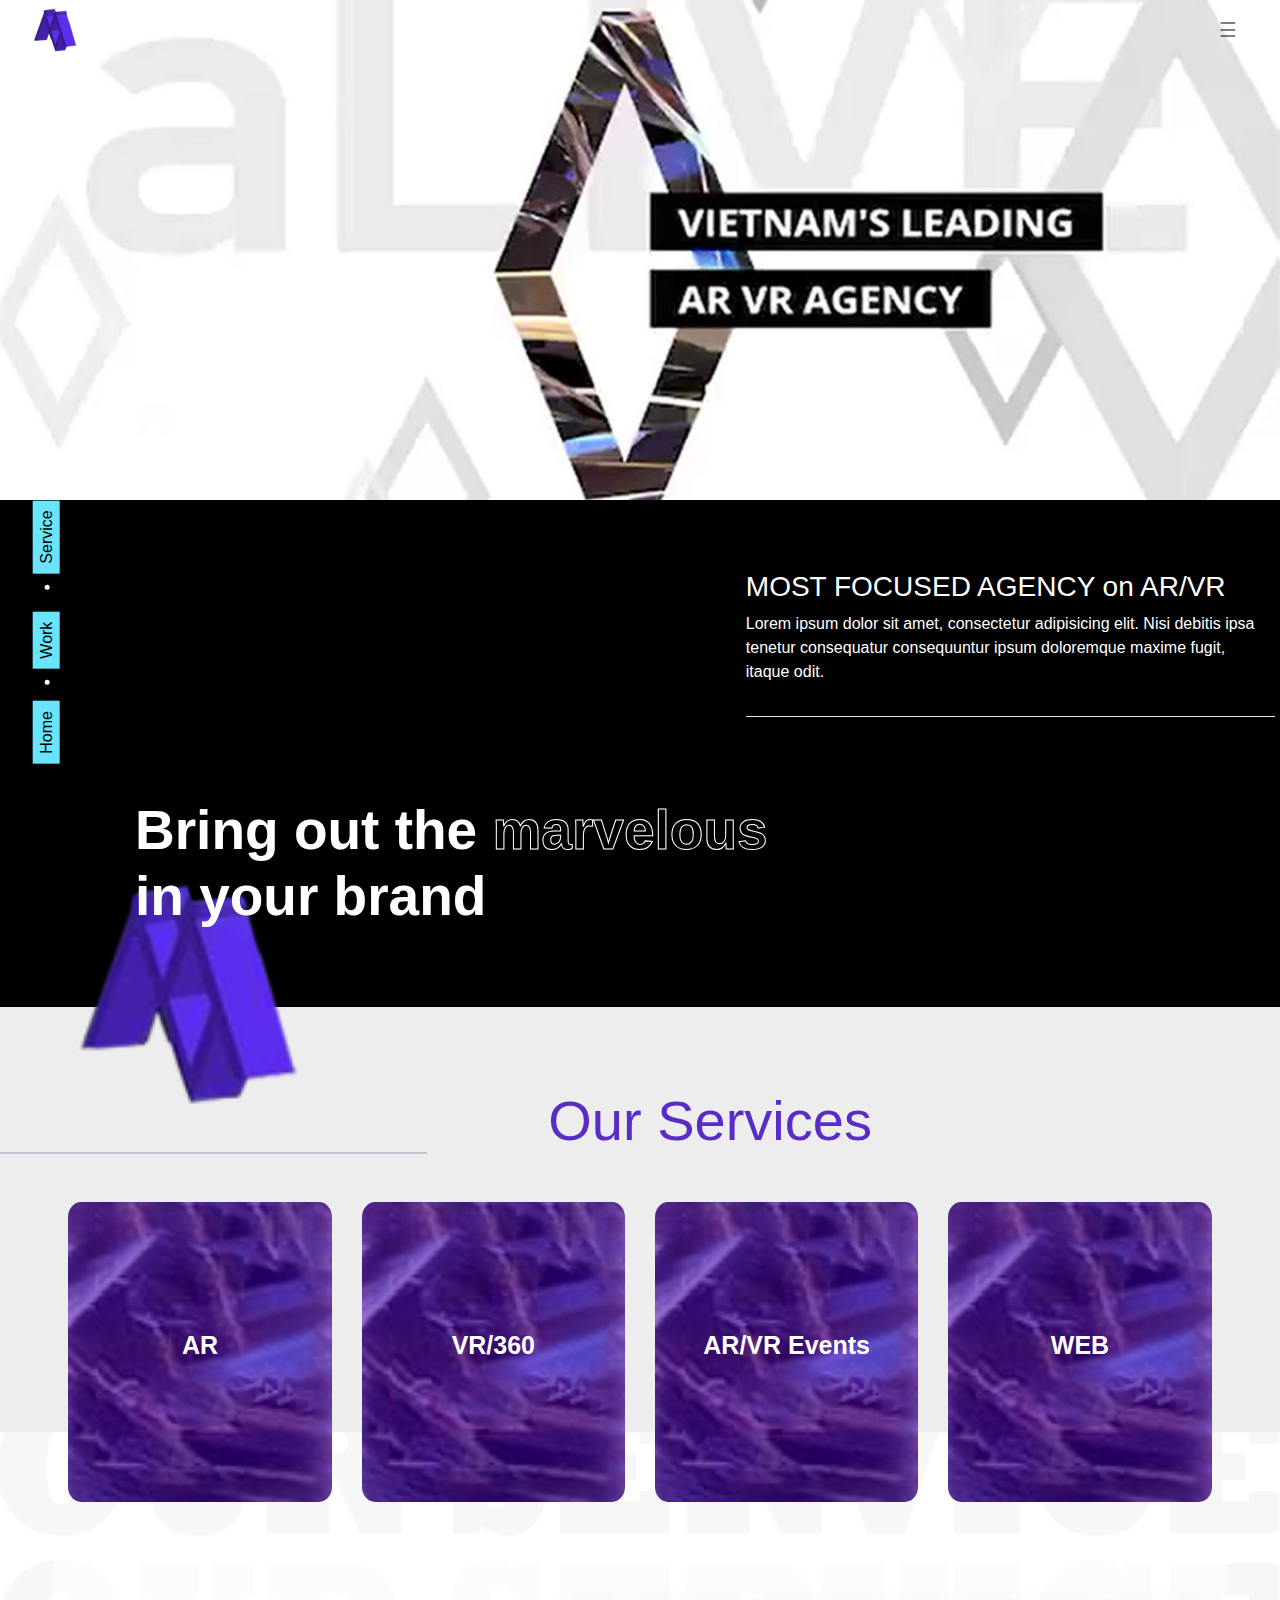
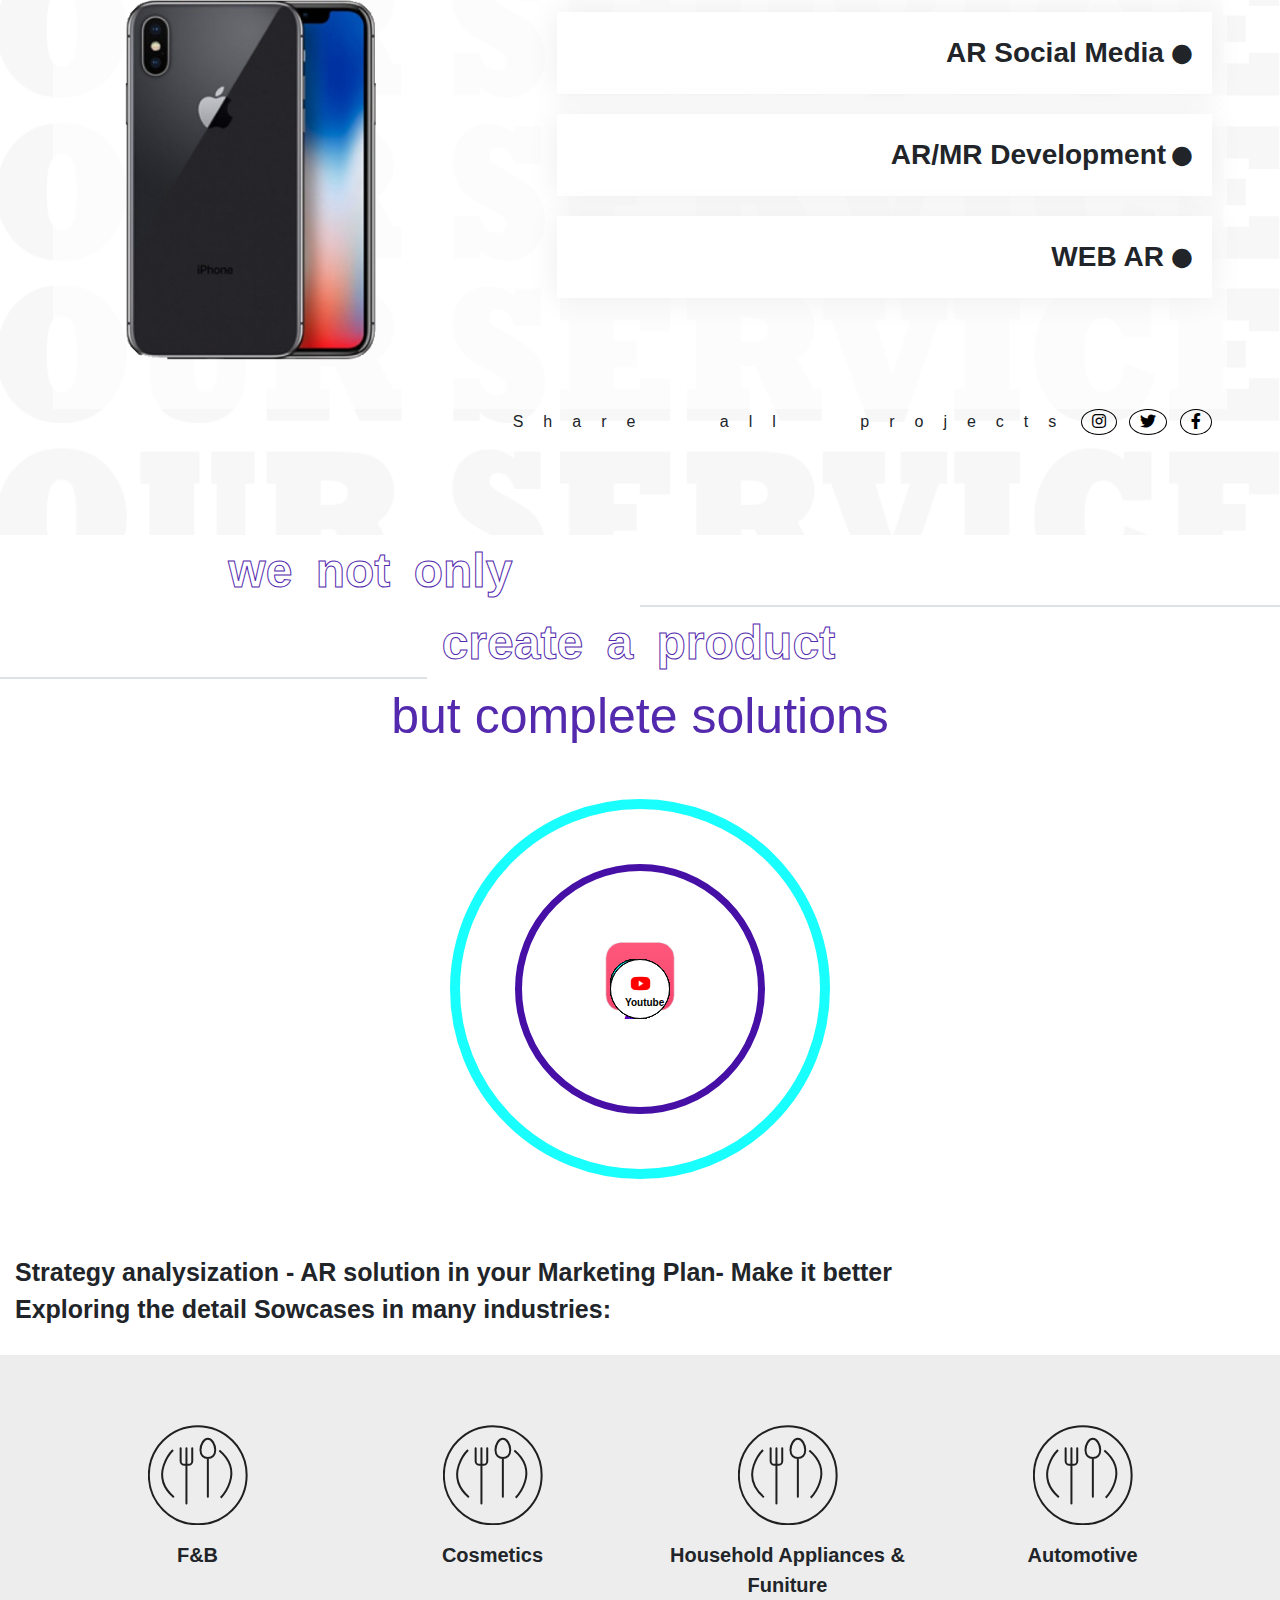
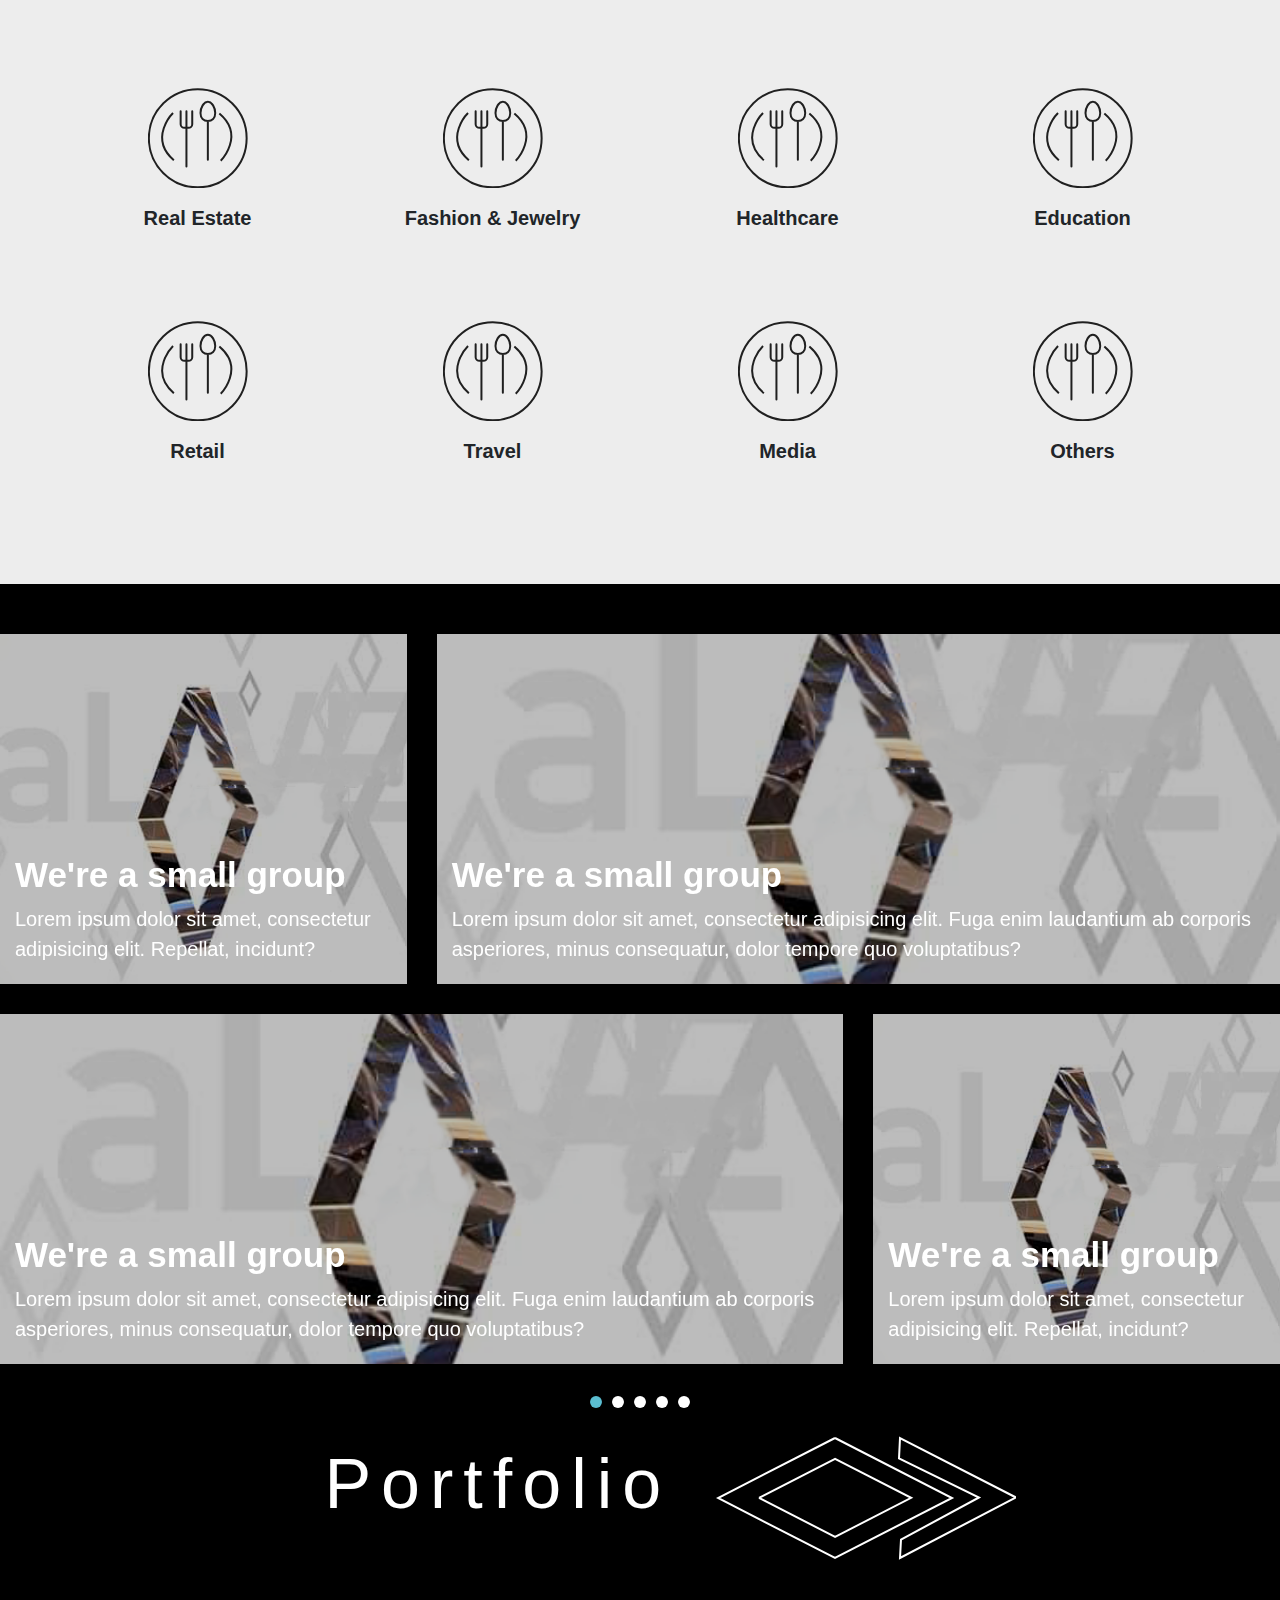
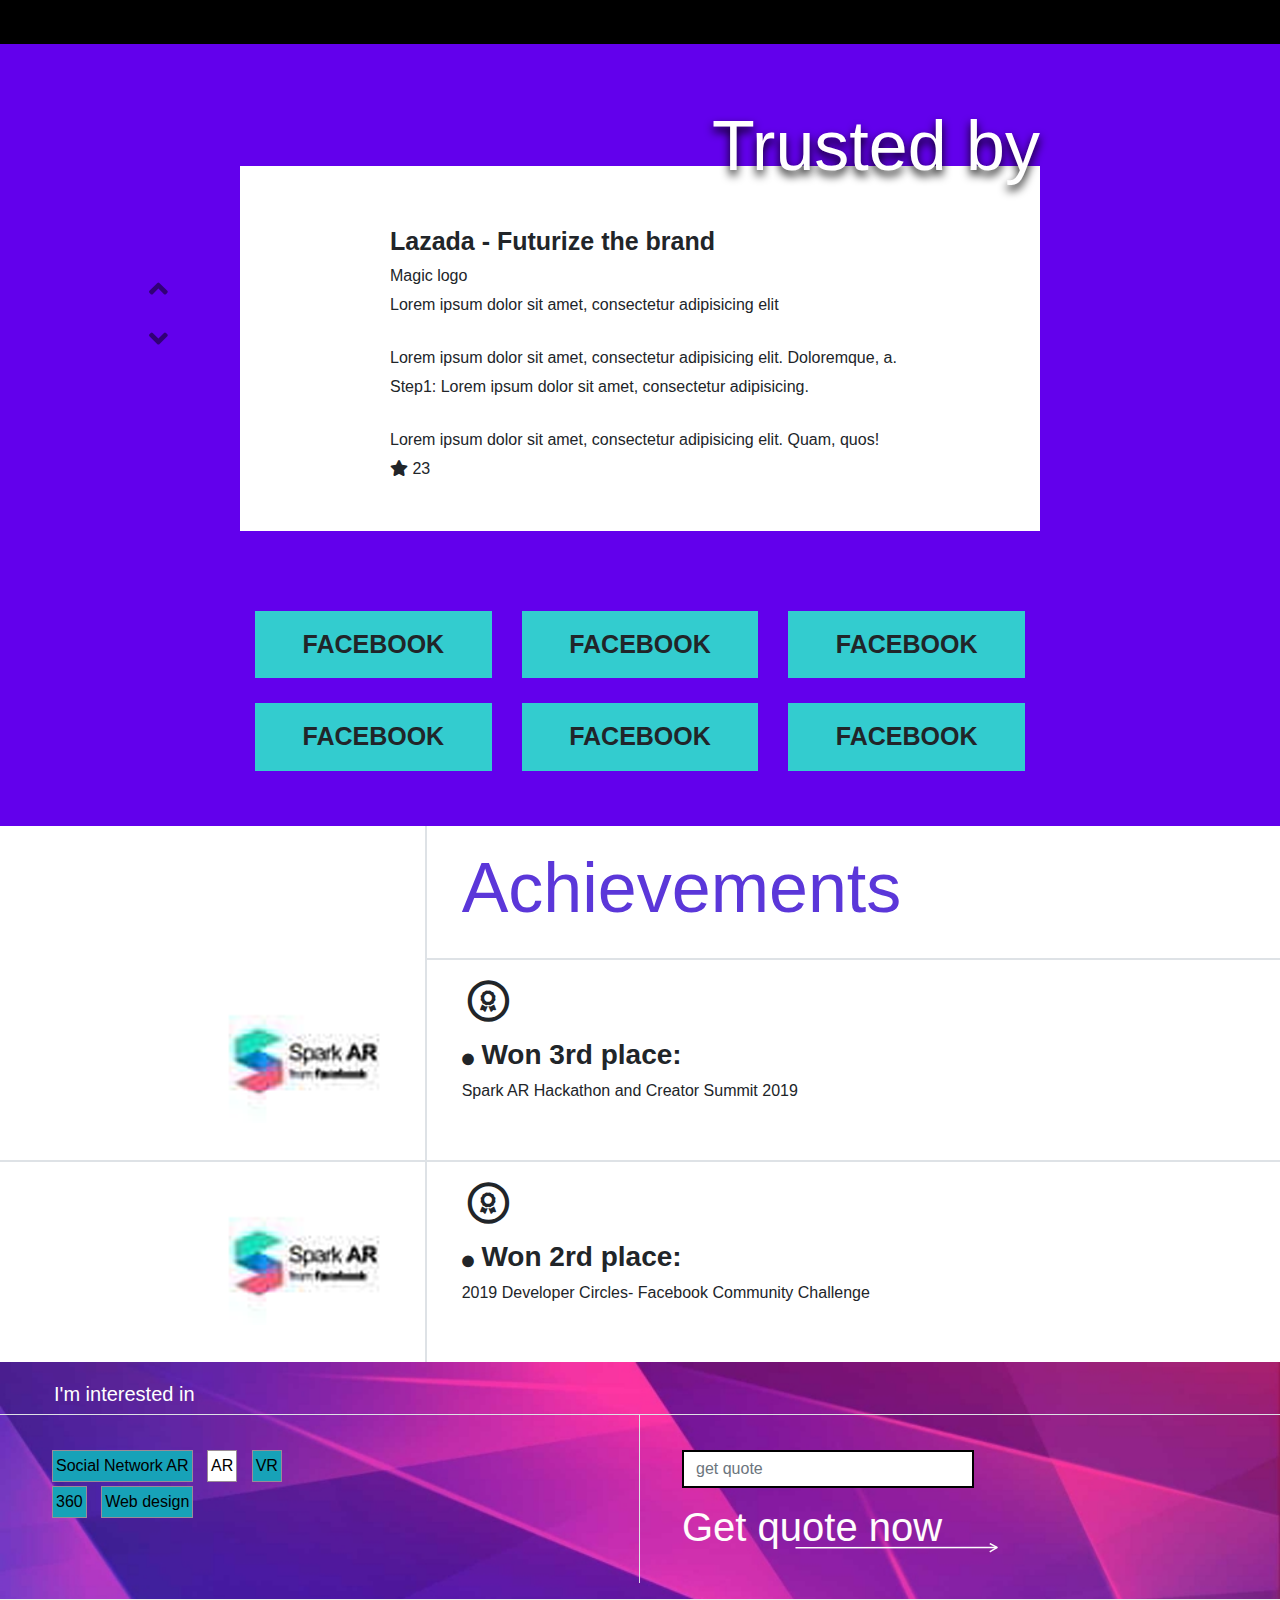
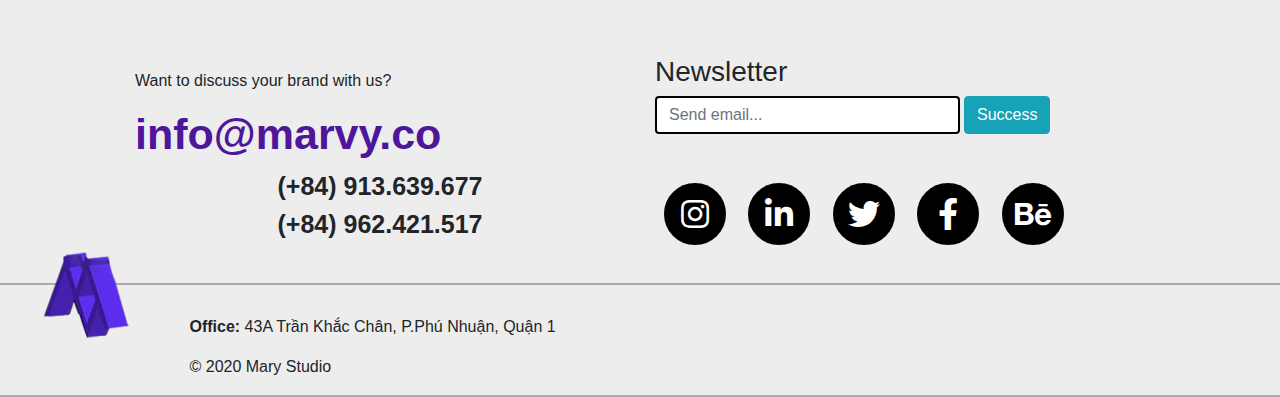
<file: ProjectMarvyCo/agency.html>
<!DOCTYPE html>
<html lang="en">
<head>
	<meta charset="UTF-8">
	<title>BLog</title>
	<!-- bootstrap.css -->
	<link rel="stylesheet" href="dist/css/bootstrap.min.css">
	<!-- fontawesome -->
	<link rel="stylesheet" href="fontawesome/css/all.css">
	<!-- custom-bootstrap.css -->
	<link rel="stylesheet" href="css/custom-bootstrap.css">
	<!-- custom-responsive.css -->
	<link rel="stylesheet" href="css/custom-responsive.css">
	<!-- style.css -->
	<link rel="stylesheet" href="css/style.css">
	<link rel="stylesheet" href="css/style2.css">
</head>
<body>
	<section id="header" >
		<div id="top-header">
			<div class="container">
				<div class="row">
					<div class="col-md-12 px-0">
						<div id="agency_header_top-header">
							<nav class="navbar navbar-light fixed-top" id="main-menu">
								<a class="navbar-brand" href="#"><img src="images/logo.png" alt=""></a>

								<button class="navbar-toggler" type="button" data-toggle="collapse" data-target="#exCollapsingNavbar2">
									&#9776;
								</button>
								<div class="collapse navbar-collapse bg-white" id="exCollapsingNavbar2">
									<div class="row no-gutters">
										<div class="col-12">
											<div id="language" class="ml-auto">
												<a href="#" >Vie</a> /
												<a href="#" class="choose-lang">Eng</a>
											</div>
										</div>
									</div>
								</div>
							</nav>
						</div>
					</div>
				</div>
			</div>
		</div>
        <div id="main-header">
        	<div class="container">
        		<div class="row">
        			<div class="col-md-12 px-0">
        				<div id="agency_header_header">
        					<div class="row">
        						<div class="col-2 col-md-2">
        							<ul id="main-menu">
        								<li><a href="#">Service</a></li>
        								<li><a href="#">Work</a></li>
        								<li><a href="#">Home</a></li>
        							</ul>
        						</div>
        						<div class="col-3 col-md-3 col-lg-5">

        						</div>
        						<div class="col-7 col-md-7 col-lg-5 border-bottom pb-3 pl-0">
        							<h3 class="title">MOST FOCUSED AGENCY on AR/VR</h2>
        								<p>Lorem ipsum dolor sit amet, consectetur adipisicing elit. Nisi debitis ipsa tenetur consequatur consequuntur ipsum doloremque maxime fugit, itaque odit.</p>
        							</div>
        							<div class="col-12 col-md-12">
        								<h2 class="large-title">Bring out the <span>marvelous</span><br> in your brand</h2>
        								<img src="images/logo.png" alt="">
        							</div> 
        						</div> 
        					</div>	
        				</div>
        			</div>
        		</div>
        	</div>
        </div>			
	</section>
	<section id="ourservices">
		<div id="ourservice-1">
			<div class="container agency_ourservice-1_content">
				<div class="row ">
					<div class="col-4" style="border-bottom: 2px solid #c4c2d0;">

					</div>
					<div class="col-1 px-0">

					</div>
					<div class="col-7">
						<h2 class="title">Our Services</h2>
					</div>
					<div class="col-12 col-md-12 col-xl-11 mx-auto mt-5">
						<div class="row">
							<div class="col-6 col-md-6 col-lg-3">
								<div class="card-service">
									AR
									<div class="overlay">
										<div class="text">AR</div>
									</div>
								</div>
							</div>
							<div class="col-6 col-md-6 col-lg-3">
								<div class="card-service">
									VR/360
									<div class="overlay">
										<div class="text">VR/360</div>
									</div> 
								</div>
							</div>
							<div class="col-6 col-md-6 col-lg-3">
								<div class="card-service">
									AR/VR Events
									<div class="overlay">
										<div class="text">AR/VR Events</div>
									</div> 
								</div>
							</div>
							<div class="col-6 col-md-6 col-lg-3">
								<div class="card-service">
									WEB
									<div class="overlay">
										<div class="text">WEB</div>
									</div> 
								</div>
							</div>
						</div>
					</div>
				</div>
			</div>
		</div>
		<div id="ourservice-2">
			<div class="container agency_ourservice-2_content">
				<div class="row  ourservice-2">
					<div class="col-12 col-md-11 mx-auto" style="background-color:#ffffffa3;	">
						<div class="row">
							<div class="col-4 col-md-4 py-5">
								<img src="images/iphone-x.png" alt="">
							</div>
							<div class="col-8 col-md-7 ml-auto">
								<ul class="list-services">
									<li> <span>AR Social Media </span><i class="fas fa-circle"></i></li>
									<li> <span>AR/MR Development</span> <i class="fas fa-circle"></i></li>
									<li> <span>WEB AR </span><i class="fas fa-circle"></i></li>
								</ul>
							</div>
						</div>
					</div>
					<div class="col-11 mx-auto text-right">
						<div class="share-project">
							<span>Share all projects</span>
							<ul class="social-icon list-inline d-inline">
								<li class="list-inline-item"><a href="#"><i class="fab fa-instagram"></i></a></li>
								<li  class="list-inline-item"><a href="#"><i class="fab fa-twitter"></i></a></li>
								<li  class="list-inline-item"><a href="#"><i class="fab fa-facebook-f"></i></a></li>
							</ul>
						</div>
					</div>
				</div>
			</div>
		</div>	
	</section>
	<section id="solutions">
		<div class="container agency_solutions_content">
			<div class="row">
				<div class="col-12">
					<div class="row">
						<div class="col-2"></div>
						<div class="col-8 col-sm-6 col-md-4 text">we not only</div>
						<div class="col-2 col-sm-4 col-md-6 border-bottom border-2"></div>
						<div class="col-2 col-md-4 border-bottom border-2"></div>
						<div class="col-10 col-md-8 text">create a product</div>	
						<div class="col-12 text-2">but complete solutions</div>
					</div>
				</div>
				<div class="col-12">
					<div id="grandparent" class="mx-auto">
						<div id="parent">
							<div class="child center">
								<a href="#">
									<img src="images/brand.png" alt="">
								</a>
							</div>
							<div class="child deg0">
								<a href="#">
									<img src="images/child.png" alt="">
									<span>AR</span>
								</a>
							</div>
							<div class="child deg40">
								<a href="#">
									<img src="images/child.png" alt="">
									<span>VR</span>
								</a>
							</div>    
							<div class="child deg80">
								<a href="#">
									<img src="images/child.png" alt="">
									<span>AR</span>
								</a>
							</div>
							<div class="child deg120">
								<a href="#">
									<img src="images/child.png" alt="">
									<span>VR</span>
								</a>
							</div>
							<div class="child deg160">
								<a href="#">
									<img src="images/child.png" alt="">
									<span>AR</span>
								</a>
							</div>
							<div class="child deg200">
								<a href="#">
									<img src="images/child.png" alt="">
									<span>VR</span>
								</a>
							</div>
							<div class="child deg240">
								<a href="#">
									<img src="images/child.png" alt="">
									<span>AR</span>
								</a>
							</div>
							<div class="child deg280">
								<a href="#">
									<img src="images/child.png" alt="">
									<span>VR</span>
								</a>
							</div>
							<div class="child deg320">
								<a href="#">
									<img src="images/child.png" alt="">
									<span>AR</span>
								</a>
							</div>   
						</div>
						<div class="child child-grandparent deg0-grandparent ">
							<a href="#">
								<img src="images/tiktok.png" alt="">
								<span>Tiktok</span>
							</a>
						</div>
						<div class="child child-grandparent deg45-grandparent">
							<a href="#">
								<img src="images/youtube.png" alt="">
								<span>Youtube</span>
							</a>
						</div>    
						<div class="child child-grandparent deg90-grandparent">
							<a href="#">
								<img src="images/tiktok.png" alt="">
								<span>Tiktok</span>
							</a>
						</div>
						<div class="child child-grandparent deg135-grandparent">
							<a href="#">
								<img src="images/youtube.png" alt="">
								<span>Youtube</span>
							</a>
						</div>
						<div class="child child-grandparent deg180-grandparent">
							<a href="#">
								<img src="images/tiktok.png" alt="">
								<span>Tiktok</span>
							</a>
						</div>
						<div class="child child-grandparent deg225-grandparent">
							<a href="#">
								<img src="images/youtube.png" alt="">
								<span>Youtube</span>
							</a>
						</div>
						<div class="child child-grandparent deg270-grandparent">
							<a href="#">
								<img src="images/tiktok.png" alt="">
								<span>Tiktok</span>
							</a>
						</div>
						<div class="child child-grandparent deg315-grandparent">
							<a href="#">
								<img src="images/youtube.png" alt="">
								<span>Youtube</span>
							</a>
						</div>  
					</div>
				</div>
				<div class="col-12">
					<p class="strategy">Strategy analysization - AR solution in your Marketing Plan- Make it better <br>
					   Exploring the detail Sowcases in many industries:
					</p>
				</div>
				<div class="col-12 strategy-svg">
					<div class="row ml-0 mr-0">
						<div class="col-6  col-md-3 text-center mb-3 mb-md-5">
							<div class="svg">
								<svg width="100" height="100" xmlns="http://www.w3.org/2000/svg">
									<ellipse stroke="#202020" fill="none" stroke-width="2" stroke-opacity="null" fill-opacity="null" cx="49.752289" cy="50.222438" id="svg_5" rx="48.890482" ry="49.076079"/>
									<path stroke="#202020" d="m44.240904,23.336751l0,12.850184a3.866163,3.6724 0 0 1 -3.86519,3.67149l-3.865201,0a3.866163,3.6724 0 0 1 -3.86519,-3.67149l0,-12.850184m5.79779,0l0,55.06396" fill="none" stroke-linecap="round" stroke-miterlimit="10" stroke-width="2" stroke-linejoin="round" id="svg_1"/>
									<path stroke="#202020" d="m67.225912,24.997846c0,5.341832 -3.298951,8.059648 -7.367833,8.059648s-7.367833,-2.717816 -7.367833,-8.059648c0,-5.340849 3.298951,-11.285241 7.367833,-11.285241s7.367833,5.944391 7.367833,11.285241zm-7.367833,8.059648l0,38.677209" fill="none" stroke-linecap="round" stroke-miterlimit="10" stroke-width="2" stroke-linejoin="round" id="svg_2"/>
									<path stroke="#202020" fill="none" stroke-width="2" d="m25.035618,24.934616c0,0 -24.996048,25.005247 0.819534,47.282648" id="svg_10"/>
									<path transform="rotate(179.29502868652344 77.48874664306639,49.00328826904297) " stroke="#202020" fill="none" stroke-width="2" d="m82.514211,25.36197c0,0 -24.99605,25.00524 0.81953,47.28264" id="svg_3"/>
								</svg>
								<span>F&B</span>
							</div>
						</div>
						<div class="col-6  col-md-3 text-center mb-3 mb-md-5">
							<div class="svg">
								<svg width="100" height="100" xmlns="http://www.w3.org/2000/svg">
									<ellipse stroke="#202020" fill="none" stroke-width="2" stroke-opacity="null" fill-opacity="null" cx="49.752289" cy="50.222438" id="svg_5" rx="48.890482" ry="49.076079"/>
									<path stroke="#202020" d="m44.240904,23.336751l0,12.850184a3.866163,3.6724 0 0 1 -3.86519,3.67149l-3.865201,0a3.866163,3.6724 0 0 1 -3.86519,-3.67149l0,-12.850184m5.79779,0l0,55.06396" fill="none" stroke-linecap="round" stroke-miterlimit="10" stroke-width="2" stroke-linejoin="round" id="svg_1"/>
									<path stroke="#202020" d="m67.225912,24.997846c0,5.341832 -3.298951,8.059648 -7.367833,8.059648s-7.367833,-2.717816 -7.367833,-8.059648c0,-5.340849 3.298951,-11.285241 7.367833,-11.285241s7.367833,5.944391 7.367833,11.285241zm-7.367833,8.059648l0,38.677209" fill="none" stroke-linecap="round" stroke-miterlimit="10" stroke-width="2" stroke-linejoin="round" id="svg_2"/>
									<path stroke="#202020" fill="none" stroke-width="2" d="m25.035618,24.934616c0,0 -24.996048,25.005247 0.819534,47.282648" id="svg_10"/>
									<path transform="rotate(179.29502868652344 77.48874664306639,49.00328826904297) " stroke="#202020" fill="none" stroke-width="2" d="m82.514211,25.36197c0,0 -24.99605,25.00524 0.81953,47.28264" id="svg_3"/>
								</svg>
								<span>Cosmetics</span>
							</div>
						</div>
						<div class="col-6  col-md-3 text-center mb-3 mb-md-5">
							<div class="svg">
								<svg width="100" height="100" xmlns="http://www.w3.org/2000/svg">
									<ellipse stroke="#202020" fill="none" stroke-width="2" stroke-opacity="null" fill-opacity="null" cx="49.752289" cy="50.222438" id="svg_5" rx="48.890482" ry="49.076079"/>
									<path stroke="#202020" d="m44.240904,23.336751l0,12.850184a3.866163,3.6724 0 0 1 -3.86519,3.67149l-3.865201,0a3.866163,3.6724 0 0 1 -3.86519,-3.67149l0,-12.850184m5.79779,0l0,55.06396" fill="none" stroke-linecap="round" stroke-miterlimit="10" stroke-width="2" stroke-linejoin="round" id="svg_1"/>
									<path stroke="#202020" d="m67.225912,24.997846c0,5.341832 -3.298951,8.059648 -7.367833,8.059648s-7.367833,-2.717816 -7.367833,-8.059648c0,-5.340849 3.298951,-11.285241 7.367833,-11.285241s7.367833,5.944391 7.367833,11.285241zm-7.367833,8.059648l0,38.677209" fill="none" stroke-linecap="round" stroke-miterlimit="10" stroke-width="2" stroke-linejoin="round" id="svg_2"/>
									<path stroke="#202020" fill="none" stroke-width="2" d="m25.035618,24.934616c0,0 -24.996048,25.005247 0.819534,47.282648" id="svg_10"/>
									<path transform="rotate(179.29502868652344 77.48874664306639,49.00328826904297) " stroke="#202020" fill="none" stroke-width="2" d="m82.514211,25.36197c0,0 -24.99605,25.00524 0.81953,47.28264" id="svg_3"/>
								</svg>
								<span>Household Appliances & Funiture</span>
							</div>
						</div>
						<div class="col-6 col-md-3 text-center mb-3 mb-md-5">
							<div class="svg">
								<svg width="100" height="100" xmlns="http://www.w3.org/2000/svg">
									<ellipse stroke="#202020" fill="none" stroke-width="2" stroke-opacity="null" fill-opacity="null" cx="49.752289" cy="50.222438" id="svg_5" rx="48.890482" ry="49.076079"/>
									<path stroke="#202020" d="m44.240904,23.336751l0,12.850184a3.866163,3.6724 0 0 1 -3.86519,3.67149l-3.865201,0a3.866163,3.6724 0 0 1 -3.86519,-3.67149l0,-12.850184m5.79779,0l0,55.06396" fill="none" stroke-linecap="round" stroke-miterlimit="10" stroke-width="2" stroke-linejoin="round" id="svg_1"/>
									<path stroke="#202020" d="m67.225912,24.997846c0,5.341832 -3.298951,8.059648 -7.367833,8.059648s-7.367833,-2.717816 -7.367833,-8.059648c0,-5.340849 3.298951,-11.285241 7.367833,-11.285241s7.367833,5.944391 7.367833,11.285241zm-7.367833,8.059648l0,38.677209" fill="none" stroke-linecap="round" stroke-miterlimit="10" stroke-width="2" stroke-linejoin="round" id="svg_2"/>
									<path stroke="#202020" fill="none" stroke-width="2" d="m25.035618,24.934616c0,0 -24.996048,25.005247 0.819534,47.282648" id="svg_10"/>
									<path transform="rotate(179.29502868652344 77.48874664306639,49.00328826904297) " stroke="#202020" fill="none" stroke-width="2" d="m82.514211,25.36197c0,0 -24.99605,25.00524 0.81953,47.28264" id="svg_3"/>
								</svg>
								<span>Automotive</span>
							</div>
						</div>
						<div class="col-6 col-md-3 text-center mb-3 mb-md-5">
							<div class="svg">
								<svg width="100" height="100" xmlns="http://www.w3.org/2000/svg">
									<ellipse stroke="#202020" fill="none" stroke-width="2" stroke-opacity="null" fill-opacity="null" cx="49.752289" cy="50.222438" id="svg_5" rx="48.890482" ry="49.076079"/>
									<path stroke="#202020" d="m44.240904,23.336751l0,12.850184a3.866163,3.6724 0 0 1 -3.86519,3.67149l-3.865201,0a3.866163,3.6724 0 0 1 -3.86519,-3.67149l0,-12.850184m5.79779,0l0,55.06396" fill="none" stroke-linecap="round" stroke-miterlimit="10" stroke-width="2" stroke-linejoin="round" id="svg_1"/>
									<path stroke="#202020" d="m67.225912,24.997846c0,5.341832 -3.298951,8.059648 -7.367833,8.059648s-7.367833,-2.717816 -7.367833,-8.059648c0,-5.340849 3.298951,-11.285241 7.367833,-11.285241s7.367833,5.944391 7.367833,11.285241zm-7.367833,8.059648l0,38.677209" fill="none" stroke-linecap="round" stroke-miterlimit="10" stroke-width="2" stroke-linejoin="round" id="svg_2"/>
									<path stroke="#202020" fill="none" stroke-width="2" d="m25.035618,24.934616c0,0 -24.996048,25.005247 0.819534,47.282648" id="svg_10"/>
									<path transform="rotate(179.29502868652344 77.48874664306639,49.00328826904297) " stroke="#202020" fill="none" stroke-width="2" d="m82.514211,25.36197c0,0 -24.99605,25.00524 0.81953,47.28264" id="svg_3"/>
								</svg>
								<span>Real Estate</span>
							</div>
						</div>
						<div class="col-6 col-md-3 text-center mb-3 mb-md-5">
							<div class="svg">
								<svg width="100" height="100" xmlns="http://www.w3.org/2000/svg">
									<ellipse stroke="#202020" fill="none" stroke-width="2" stroke-opacity="null" fill-opacity="null" cx="49.752289" cy="50.222438" id="svg_5" rx="48.890482" ry="49.076079"/>
									<path stroke="#202020" d="m44.240904,23.336751l0,12.850184a3.866163,3.6724 0 0 1 -3.86519,3.67149l-3.865201,0a3.866163,3.6724 0 0 1 -3.86519,-3.67149l0,-12.850184m5.79779,0l0,55.06396" fill="none" stroke-linecap="round" stroke-miterlimit="10" stroke-width="2" stroke-linejoin="round" id="svg_1"/>
									<path stroke="#202020" d="m67.225912,24.997846c0,5.341832 -3.298951,8.059648 -7.367833,8.059648s-7.367833,-2.717816 -7.367833,-8.059648c0,-5.340849 3.298951,-11.285241 7.367833,-11.285241s7.367833,5.944391 7.367833,11.285241zm-7.367833,8.059648l0,38.677209" fill="none" stroke-linecap="round" stroke-miterlimit="10" stroke-width="2" stroke-linejoin="round" id="svg_2"/>
									<path stroke="#202020" fill="none" stroke-width="2" d="m25.035618,24.934616c0,0 -24.996048,25.005247 0.819534,47.282648" id="svg_10"/>
									<path transform="rotate(179.29502868652344 77.48874664306639,49.00328826904297) " stroke="#202020" fill="none" stroke-width="2" d="m82.514211,25.36197c0,0 -24.99605,25.00524 0.81953,47.28264" id="svg_3"/>
								</svg>
								<span>Fashion & Jewelry</span>
							</div>
						</div>
						<div class="col-6 col-md-3 text-center mb-3 mb-md-5">
							<div class="svg">
								<svg width="100" height="100" xmlns="http://www.w3.org/2000/svg">
									<ellipse stroke="#202020" fill="none" stroke-width="2" stroke-opacity="null" fill-opacity="null" cx="49.752289" cy="50.222438" id="svg_5" rx="48.890482" ry="49.076079"/>
									<path stroke="#202020" d="m44.240904,23.336751l0,12.850184a3.866163,3.6724 0 0 1 -3.86519,3.67149l-3.865201,0a3.866163,3.6724 0 0 1 -3.86519,-3.67149l0,-12.850184m5.79779,0l0,55.06396" fill="none" stroke-linecap="round" stroke-miterlimit="10" stroke-width="2" stroke-linejoin="round" id="svg_1"/>
									<path stroke="#202020" d="m67.225912,24.997846c0,5.341832 -3.298951,8.059648 -7.367833,8.059648s-7.367833,-2.717816 -7.367833,-8.059648c0,-5.340849 3.298951,-11.285241 7.367833,-11.285241s7.367833,5.944391 7.367833,11.285241zm-7.367833,8.059648l0,38.677209" fill="none" stroke-linecap="round" stroke-miterlimit="10" stroke-width="2" stroke-linejoin="round" id="svg_2"/>
									<path stroke="#202020" fill="none" stroke-width="2" d="m25.035618,24.934616c0,0 -24.996048,25.005247 0.819534,47.282648" id="svg_10"/>
									<path transform="rotate(179.29502868652344 77.48874664306639,49.00328826904297) " stroke="#202020" fill="none" stroke-width="2" d="m82.514211,25.36197c0,0 -24.99605,25.00524 0.81953,47.28264" id="svg_3"/>
								</svg>
								<span>Healthcare</span>
							</div>
						</div>
						<div class="col-6 col-md-3 text-center mb-3 mb-md-5">
							<div class="svg">
								<svg width="100" height="100" xmlns="http://www.w3.org/2000/svg">
									<ellipse stroke="#202020" fill="none" stroke-width="2" stroke-opacity="null" fill-opacity="null" cx="49.752289" cy="50.222438" id="svg_5" rx="48.890482" ry="49.076079"/>
									<path stroke="#202020" d="m44.240904,23.336751l0,12.850184a3.866163,3.6724 0 0 1 -3.86519,3.67149l-3.865201,0a3.866163,3.6724 0 0 1 -3.86519,-3.67149l0,-12.850184m5.79779,0l0,55.06396" fill="none" stroke-linecap="round" stroke-miterlimit="10" stroke-width="2" stroke-linejoin="round" id="svg_1"/>
									<path stroke="#202020" d="m67.225912,24.997846c0,5.341832 -3.298951,8.059648 -7.367833,8.059648s-7.367833,-2.717816 -7.367833,-8.059648c0,-5.340849 3.298951,-11.285241 7.367833,-11.285241s7.367833,5.944391 7.367833,11.285241zm-7.367833,8.059648l0,38.677209" fill="none" stroke-linecap="round" stroke-miterlimit="10" stroke-width="2" stroke-linejoin="round" id="svg_2"/>
									<path stroke="#202020" fill="none" stroke-width="2" d="m25.035618,24.934616c0,0 -24.996048,25.005247 0.819534,47.282648" id="svg_10"/>
									<path transform="rotate(179.29502868652344 77.48874664306639,49.00328826904297) " stroke="#202020" fill="none" stroke-width="2" d="m82.514211,25.36197c0,0 -24.99605,25.00524 0.81953,47.28264" id="svg_3"/>
								</svg>
								<span>Education</span>
							</div>				
						</div>
						<div class="col-6 col-md-3 text-center mb-3 mb-md-5">
							<div class="svg">
								<svg width="100" height="100" xmlns="http://www.w3.org/2000/svg">
									<ellipse stroke="#202020" fill="none" stroke-width="2" stroke-opacity="null" fill-opacity="null" cx="49.752289" cy="50.222438" id="svg_5" rx="48.890482" ry="49.076079"/>
									<path stroke="#202020" d="m44.240904,23.336751l0,12.850184a3.866163,3.6724 0 0 1 -3.86519,3.67149l-3.865201,0a3.866163,3.6724 0 0 1 -3.86519,-3.67149l0,-12.850184m5.79779,0l0,55.06396" fill="none" stroke-linecap="round" stroke-miterlimit="10" stroke-width="2" stroke-linejoin="round" id="svg_1"/>
									<path stroke="#202020" d="m67.225912,24.997846c0,5.341832 -3.298951,8.059648 -7.367833,8.059648s-7.367833,-2.717816 -7.367833,-8.059648c0,-5.340849 3.298951,-11.285241 7.367833,-11.285241s7.367833,5.944391 7.367833,11.285241zm-7.367833,8.059648l0,38.677209" fill="none" stroke-linecap="round" stroke-miterlimit="10" stroke-width="2" stroke-linejoin="round" id="svg_2"/>
									<path stroke="#202020" fill="none" stroke-width="2" d="m25.035618,24.934616c0,0 -24.996048,25.005247 0.819534,47.282648" id="svg_10"/>
									<path transform="rotate(179.29502868652344 77.48874664306639,49.00328826904297) " stroke="#202020" fill="none" stroke-width="2" d="m82.514211,25.36197c0,0 -24.99605,25.00524 0.81953,47.28264" id="svg_3"/>
								</svg>
								<span>Retail</span>
							</div>
						</div>
						<div class="col-6 col-md-3 text-center mb-3 mb-md-5">
							<div class="svg">
								<svg width="100" height="100" xmlns="http://www.w3.org/2000/svg">
									<ellipse stroke="#202020" fill="none" stroke-width="2" stroke-opacity="null" fill-opacity="null" cx="49.752289" cy="50.222438" id="svg_5" rx="48.890482" ry="49.076079"/>
									<path stroke="#202020" d="m44.240904,23.336751l0,12.850184a3.866163,3.6724 0 0 1 -3.86519,3.67149l-3.865201,0a3.866163,3.6724 0 0 1 -3.86519,-3.67149l0,-12.850184m5.79779,0l0,55.06396" fill="none" stroke-linecap="round" stroke-miterlimit="10" stroke-width="2" stroke-linejoin="round" id="svg_1"/>
									<path stroke="#202020" d="m67.225912,24.997846c0,5.341832 -3.298951,8.059648 -7.367833,8.059648s-7.367833,-2.717816 -7.367833,-8.059648c0,-5.340849 3.298951,-11.285241 7.367833,-11.285241s7.367833,5.944391 7.367833,11.285241zm-7.367833,8.059648l0,38.677209" fill="none" stroke-linecap="round" stroke-miterlimit="10" stroke-width="2" stroke-linejoin="round" id="svg_2"/>
									<path stroke="#202020" fill="none" stroke-width="2" d="m25.035618,24.934616c0,0 -24.996048,25.005247 0.819534,47.282648" id="svg_10"/>
									<path transform="rotate(179.29502868652344 77.48874664306639,49.00328826904297) " stroke="#202020" fill="none" stroke-width="2" d="m82.514211,25.36197c0,0 -24.99605,25.00524 0.81953,47.28264" id="svg_3"/>
								</svg>
								<span>Travel</span>
							</div>
						</div>
						<div class="col-6 col-md-3 text-center mb-3 mb-md-5">
							<div class="svg">
								<svg width="100" height="100" xmlns="http://www.w3.org/2000/svg">
									<ellipse stroke="#202020" fill="none" stroke-width="2" stroke-opacity="null" fill-opacity="null" cx="49.752289" cy="50.222438" id="svg_5" rx="48.890482" ry="49.076079"/>
									<path stroke="#202020" d="m44.240904,23.336751l0,12.850184a3.866163,3.6724 0 0 1 -3.86519,3.67149l-3.865201,0a3.866163,3.6724 0 0 1 -3.86519,-3.67149l0,-12.850184m5.79779,0l0,55.06396" fill="none" stroke-linecap="round" stroke-miterlimit="10" stroke-width="2" stroke-linejoin="round" id="svg_1"/>
									<path stroke="#202020" d="m67.225912,24.997846c0,5.341832 -3.298951,8.059648 -7.367833,8.059648s-7.367833,-2.717816 -7.367833,-8.059648c0,-5.340849 3.298951,-11.285241 7.367833,-11.285241s7.367833,5.944391 7.367833,11.285241zm-7.367833,8.059648l0,38.677209" fill="none" stroke-linecap="round" stroke-miterlimit="10" stroke-width="2" stroke-linejoin="round" id="svg_2"/>
									<path stroke="#202020" fill="none" stroke-width="2" d="m25.035618,24.934616c0,0 -24.996048,25.005247 0.819534,47.282648" id="svg_10"/>
									<path transform="rotate(179.29502868652344 77.48874664306639,49.00328826904297) " stroke="#202020" fill="none" stroke-width="2" d="m82.514211,25.36197c0,0 -24.99605,25.00524 0.81953,47.28264" id="svg_3"/>
								</svg>
								<span>Media</span>
							</div>
						</div>
						<div class="col-6 col-md-3 text-center mb-3 mb-md-5">
							<div class="svg">
								<svg width="100" height="100" xmlns="http://www.w3.org/2000/svg">
									<ellipse stroke="#202020" fill="none" stroke-width="2" stroke-opacity="null" fill-opacity="null" cx="49.752289" cy="50.222438" id="svg_5" rx="48.890482" ry="49.076079"/>
									<path stroke="#202020" d="m44.240904,23.336751l0,12.850184a3.866163,3.6724 0 0 1 -3.86519,3.67149l-3.865201,0a3.866163,3.6724 0 0 1 -3.86519,-3.67149l0,-12.850184m5.79779,0l0,55.06396" fill="none" stroke-linecap="round" stroke-miterlimit="10" stroke-width="2" stroke-linejoin="round" id="svg_1"/>
									<path stroke="#202020" d="m67.225912,24.997846c0,5.341832 -3.298951,8.059648 -7.367833,8.059648s-7.367833,-2.717816 -7.367833,-8.059648c0,-5.340849 3.298951,-11.285241 7.367833,-11.285241s7.367833,5.944391 7.367833,11.285241zm-7.367833,8.059648l0,38.677209" fill="none" stroke-linecap="round" stroke-miterlimit="10" stroke-width="2" stroke-linejoin="round" id="svg_2"/>
									<path stroke="#202020" fill="none" stroke-width="2" d="m25.035618,24.934616c0,0 -24.996048,25.005247 0.819534,47.282648" id="svg_10"/>
									<path transform="rotate(179.29502868652344 77.48874664306639,49.00328826904297) " stroke="#202020" fill="none" stroke-width="2" d="m82.514211,25.36197c0,0 -24.99605,25.00524 0.81953,47.28264" id="svg_3"/>
								</svg>
								<span>Others</span>
							</div>
						</div>
					</div>
				</div>
			</div>
		</div>
	</section>
	<section id="portfolio">
		<div class="container agency_portfolio_content">
			<div id="portfolio_carousel" class="carousel slide" data-ride="carouse">
				<ol class="carousel-indicators">
					<li data-target="#portfolio_carousel" data-slide-to="0" class="active"></li>
					<li data-target="#portfolio_carousel" data-slide-to="1" class=""></li>
					<li data-target="#portfolio_carousel" data-slide-to="2" class=""></li>
					<li data-target="#portfolio_carousel" data-slide-to="3" class=""></li>
					<li data-target="#portfolio_carousel" data-slide-to="4" class=""></li>
				</ol>
				<div class="carousel-inner">
					<div class="carousel-item active">
						<div class="row">
							<div class="col-4 col-md-4">
								<div class="portfolio">
									<div class="overlay"></div>
									<div class="info">
										<h3>We're a small group</h3>
										<span>	Lorem ipsum dolor sit amet, consectetur adipisicing elit. Repellat, incidunt?</span>
									</div>
								</div>
							</div>
							<div class="col-8  col-md-8">
								<div class="portfolio">
									<div class="overlay"></div>
									<div class="info">
										<h3>We're a small group</h3>
										<span>Lorem ipsum dolor sit amet, consectetur adipisicing elit. Fuga enim laudantium ab corporis asperiores, minus consequatur, dolor tempore quo voluptatibus?</span>
									</div>
								</div>
							</div>
							<div class="col-8  col-md-8">
								<div class="portfolio">
									<div class="overlay"></div>
									<div class="info">
										<h3>We're a small group</h3>
										<span>Lorem ipsum dolor sit amet, consectetur adipisicing elit. Fuga enim laudantium ab corporis asperiores, minus consequatur, dolor tempore quo voluptatibus?</span>
									</div>
								</div>
							</div>	
							<div class="col-4 col-md-4">
								<div class="portfolio">
									<div class="overlay"></div>
									<div class="info">
										<h3>We're a small group</h3>
										<span>	Lorem ipsum dolor sit amet, consectetur adipisicing elit. Repellat, incidunt?</span>
									</div>
								</div>
							</div>
						</div>
					</div>
					<div class="carousel-item">
						<div class="row">
							<div class="col-4 col-md-4">
								<div class="portfolio">
									<div class="overlay"></div>
									<div class="info">
										<h3>We're a small group</h3>
										<span>	Lorem ipsum dolor sit amet, consectetur adipisicing elit. Repellat, incidunt?</span>
									</div>
								</div>
							</div>
							<div class="col-8  col-md-8">
								<div class="portfolio">
									<div class="overlay"></div>
									<div class="info">
										<h3>We're a small group</h3>
										<span>Lorem ipsum dolor sit amet, consectetur adipisicing elit. Fuga enim laudantium ab corporis asperiores, minus consequatur, dolor tempore quo voluptatibus?</span>
									</div>
								</div>
							</div>
							<div class="col-8  col-md-8">
								<div class="portfolio">
									<div class="overlay"></div>
									<div class="info">
										<h3>We're a small group</h3>
										<span>Lorem ipsum dolor sit amet, consectetur adipisicing elit. Fuga enim laudantium ab corporis asperiores, minus consequatur, dolor tempore quo voluptatibus?</span>
									</div>
								</div>
							</div>	
							<div class="col-4 col-md-4">
								<div class="portfolio">
									<div class="overlay"></div>
									<div class="info">
										<h3>We're a small group</h3>
										<span>	Lorem ipsum dolor sit amet, consectetur adipisicing elit. Repellat, incidunt?</span>
									</div>
								</div>
							</div>
						</div>
					</div>
					<div class="carousel-item">
						<div class="row">
							<div class="col-4 col-md-4">
								<div class="portfolio">
									<div class="overlay"></div>
									<div class="info">
										<h3>We're a small group</h3>
										<span>	Lorem ipsum dolor sit amet, consectetur adipisicing elit. Repellat, incidunt?</span>
									</div>
								</div>
							</div>
							<div class="col-8  col-md-8">
								<div class="portfolio">
									<div class="overlay"></div>
									<div class="info">
										<h3>We're a small group</h3>
										<span>Lorem ipsum dolor sit amet, consectetur adipisicing elit. Fuga enim laudantium ab corporis asperiores, minus consequatur, dolor tempore quo voluptatibus?</span>
									</div>
								</div>
							</div>
							<div class="col-8  col-md-8">
								<div class="portfolio">
									<div class="overlay"></div>
									<div class="info">
										<h3>We're a small group</h3>
										<span>Lorem ipsum dolor sit amet, consectetur adipisicing elit. Fuga enim laudantium ab corporis asperiores, minus consequatur, dolor tempore quo voluptatibus?</span>
									</div>
								</div>
							</div>	
							<div class="col-4 col-md-4">
								<div class="portfolio">
									<div class="overlay"></div>
									<div class="info">
										<h3>We're a small group</h3>
										<span>	Lorem ipsum dolor sit amet, consectetur adipisicing elit. Repellat, incidunt?</span>
									</div>
								</div>
							</div>
						</div>
					</div>
					<div class="carousel-item">
						<div class="row">
							<div class="col-4 col-md-4">
								<div class="portfolio">
									<div class="overlay"></div>
									<div class="info">
										<h3>We're a small group</h3>
										<span>	Lorem ipsum dolor sit amet, consectetur adipisicing elit. Repellat, incidunt?</span>
									</div>
								</div>
							</div>
							<div class="col-8  col-md-8">
								<div class="portfolio">
									<div class="overlay"></div>
									<div class="info">
										<h3>We're a small group</h3>
										<span>Lorem ipsum dolor sit amet, consectetur adipisicing elit. Fuga enim laudantium ab corporis asperiores, minus consequatur, dolor tempore quo voluptatibus?</span>
									</div>
								</div>
							</div>
							<div class="col-8  col-md-8">
								<div class="portfolio">
									<div class="overlay"></div>
									<div class="info">
										<h3>We're a small group</h3>
										<span>Lorem ipsum dolor sit amet, consectetur adipisicing elit. Fuga enim laudantium ab corporis asperiores, minus consequatur, dolor tempore quo voluptatibus?</span>
									</div>
								</div>
							</div>	
							<div class="col-4 col-md-4">
								<div class="portfolio">
									<div class="overlay"></div>
									<div class="info">
										<h3>We're a small group</h3>
										<span>	Lorem ipsum dolor sit amet, consectetur adipisicing elit. Repellat, incidunt?</span>
									</div>
								</div>
							</div>
						</div>
					</div>
					<div class="carousel-item ">
						<div class="row">
							<div class="col-4 col-md-4">
								<div class="portfolio">
									<div class="overlay"></div>
									<div class="info">
										<h3>We're a small group</h3>
										<span>	Lorem ipsum dolor sit amet, consectetur adipisicing elit. Repellat, incidunt?</span>
									</div>
								</div>
							</div>
							<div class="col-8  col-md-8">
								<div class="portfolio">
									<div class="overlay"></div>
									<div class="info">
										<h3>We're a small group</h3>
										<span>Lorem ipsum dolor sit amet, consectetur adipisicing elit. Fuga enim laudantium ab corporis asperiores, minus consequatur, dolor tempore quo voluptatibus?</span>
									</div>
								</div>
							</div>
							<div class="col-8  col-md-8">
								<div class="portfolio">
									<div class="overlay"></div>
									<div class="info">
										<h3>We're a small group</h3>
										<span>Lorem ipsum dolor sit amet, consectetur adipisicing elit. Fuga enim laudantium ab corporis asperiores, minus consequatur, dolor tempore quo voluptatibus?</span>
									</div>
								</div>
							</div>	
							<div class="col-4 col-md-4">
								<div class="portfolio">
									<div class="overlay"></div>
									<div class="info">
										<h3>We're a small group</h3>
										<span>	Lorem ipsum dolor sit amet, consectetur adipisicing elit. Repellat, incidunt?</span>
									</div>
								</div>
							</div>
						</div>
					</div>
				</div>
			</div>
			<div class="portfolio_nav text-center">
				<h3>Portfolio</h3>
				<svg xmlns="http://www.w3.org/2000/svg" width="300" height="200" viewBox="0 0 300 200" id="svg-nav">
					<path class="cls-1" fill="none" stroke="#fff" stroke-width="2px" fill-rule="evenodd" d="M119,44l117.019,60L119,164,1.982,104,119,44M43.017,103.857l76.061,39,76.063-39-76.063-39-76.061,39"/>
					<path class="cls-1"  fill="none" stroke="#fff" stroke-width="2px" fill-rule="evenodd" d="M183,64.513L184,44l116,59.487L184,164l1-18.462,78-42.051Z"/>
				</svg>

			</div>
		</div>
	</section>
	<section id="trusted-by">
		<div class="container agency_trusted-by_content">
			<h2>Trusted by</h2>
			<div id="carouselTrustedby" class="carousel vert slide" data-interval="false">
				<ol class="carousel-indicators">
					<li data-target="#carouselTrustedby" data-slide-to="0" class="active"></li>
					<li data-target="#carouselTrustedby" data-slide-to="1"></li>
					<li data-target="#carouselTrustedby" data-slide-to="2"></li>
				</ol>
				<div class="carousel-inner">
					<div class="carousel-item active">
						<div class="info">
							<h3>Lazada - Futurize the brand</h3>
							<p>Magic logo</p>
							<p>Lorem ipsum dolor sit amet, consectetur adipisicing elit</p><br>
							<p>Lorem ipsum dolor sit amet, consectetur adipisicing elit. Doloremque, a.</p>
							<p>Step1: Lorem ipsum dolor sit amet, consectetur adipisicing.</p><br>
							<p>Lorem ipsum dolor sit amet, consectetur adipisicing elit. Quam, quos!</p>
							<span><i class="fas fa-star"></i> 23</span>
						</div>
					</div>
					<div class="carousel-item">
						<div class="info">
							<h3>Tiki - Futurize the brand</h3>
							<p>Magic logo</p>
							<p>Lorem ipsum dolor sit amet, consectetur adipisicing elit</p><br>
							<p>Lorem ipsum dolor sit amet, consectetur adipisicing elit. Doloremque, a.</p>
							<p>Step1: Lorem ipsum dolor sit amet, consectetur adipisicing.</p><br>
							<p>Lorem ipsum dolor sit amet, consectetur adipisicing elit. Quam, quos!</p>
							<span><i class="fas fa-star"></i> 23</span>
						</div>
					</div>
					<div class="carousel-item">
						<div class="info">
							<h3>Shop - Futurize the brand</h3>
							<p>Magic logo</p>
							<p>Lorem ipsum dolor sit amet, consectetur adipisicing elit</p><br>
							<p>Lorem ipsum dolor sit amet, consectetur adipisicing elit. Doloremque, a.</p>
							<p>Step1: Lorem ipsum dolor sit amet, consectetur adipisicing.</p><br>
							<p>Lorem ipsum dolor sit amet, consectetur adipisicing elit. Quam, quos!</p>
							<span><i class="fas fa-star"></i> 23</span>
						</div>
					</div>
				</div>
				<a class="carousel-control-prev" href="#carouselTrustedby" role="button" data-slide="prev">
					<span><i class="fa fa-angle-left show-indicator"  aria-hidden="true"></i></span>
					<span class="sr-only">Previous</span>
				</a>
				<a class="carousel-control-next" href="#carouselTrustedby" role="button" data-slide="next">
					<span><i class="fa fa-angle-right show-indicator" aria-hidden="true"></i></span>
					<span class="sr-only">Next</span>
				</a>
			</div>
			<div class="row facebook-content">
				<div class="col-4">
					<div class="facebook">
						Facebook
					</div>
				</div>
				<div class="col-4">
					<div class="facebook">
						Facebook
					</div>
				</div>
				<div class="col-4">
					<div class="facebook">
						Facebook
					</div>
				</div>
				<div class="col-4">
					<div class="facebook">
						Facebook
					</div>
				</div>
				<div class="col-4">
					<div class="facebook">
						Facebook
					</div>
				</div>
				<div class="col-4">
					<div class="facebook">
						Facebook
					</div>
				</div>
			</div>
		</div>
	</section>
	<section id="achievement">
		<div class="container agency_achievement_content">
			<div class="row">
				<div class="col-4 border-right border-2"></div>
				<div class="col-8 border-bottom border-2"><h2>Achievements</h2></div>
				<div class="col-4 border-right border-bottom border-2"><img src="images/sparkAR2.png" alt=""></div>
				<div class="col-8 border-bottom border-2">
					<div class="info">
						<span class="fa-stack fa-lg" style="vertical-align: top;">
							<i class="far fa-circle fa-stack-2x"></i>
							<i class="fas fa-award fa-stack-1x"></i>
						</span>
						<h3><i class="fas fa-circle fa-xs"></i> Won 3rd place:</h3>
						<p>Spark AR Hackathon and Creator Summit 2019</p>
					</div>
				</div>
				<div class="col-4 border-right border-2"><img src="images/sparkAR2.png" alt=""></div>
				<div class="col-8">
					<div class="info">
						<span class="fa-stack fa-lg" style="vertical-align: top;">
							<i class="far fa-circle fa-stack-2x"></i>
							<i class="fas fa-award fa-stack-1x"></i>
						</span>
						<h3><i class="fas fa-circle fa-xs"></i> Won 2rd place:</h3>
						<p>2019 Developer Circles- Facebook Community Challenge</p>
					</div>
				</div>
			</div>
		</div>
	</section>
	<section id="top-footer">
		<div class="container  pb-3 ">
			<div class="row	">
				<div class="col-12 home_top-footer_title pb-2 border-bottom">
					<h3>I'm interested in</h3>
				</div>
				<div class="col-12 col-md-6 border-right ">
					<div class="home_top-footer_interested">
						<a href="#" class="bg-info">Social Network AR</a>
						<a href="#" class="bg-white">AR</a>
						<a href="#" class="bg-info">VR</a><br>
						<a href="#" class="bg-info">360</a>
						<a href="#"  class="bg-info">Web design</a>
					</div>
				</div>
				<div class="col-12 col-md-6 ">
					<div class="home_top-footer_quote">
						<form action="">
							<input type="text" class="form-control w-50" name="quote" placeholder="get quote">
						</form>
						<div class="get-quote-now">
							<h3>Get quote now</h3>
							<svg width="207" height="10">
								<g>
									<title>Arrow right</title>
									<line stroke-linecap="undefined" stroke-linejoin="undefined" id="svg_1" y2="166.05" x2="324.5" y1="166.05" x1="89.5" stroke-width="1.5" stroke="#fcfcfc" fill="none"/>
									<line transform="rotate(0.5704977512359619 315.19531249999574,160.15151977539398) " stroke="#f4f4de" stroke-linecap="undefined" stroke-linejoin="undefined" id="svg_5" y2="166" x2="324.195312" y1="154.303039" x1="306.195312" fill-opacity="null" stroke-width="1.5" fill="none"/>
									<line transform="rotate(-63.81011199951172 314.609375,171.90151977539068) " stroke="#f4f4de" stroke-linecap="undefined" stroke-linejoin="undefined" id="svg_8" y2="177.585937" x2="323.609375" y1="166.217094" x1="305.609375" fill-opacity="null" stroke-width="1.5" fill="none"/>
									<line stroke="#fcfcfc" stroke-linecap="undefined" stroke-linejoin="undefined" id="svg_9" y2="4.433335" x2="203.065256" y1="4.833192" x1="1.471348" fill-opacity="null" stroke-width="1.5" fill="none"/>
									<line stroke-linecap="undefined" stroke-linejoin="undefined" id="svg_11" y2="4.703177" x2="203.486431" y1="0.515738" x1="195.80946" fill-opacity="null" stroke-width="1.5" stroke="#fcfcfc" fill="none"/>
									<line stroke="#fcfcfc" transform="rotate(124.2420883178711 199.47984313964847,6.568830966949466) " stroke-linecap="undefined" stroke-linejoin="undefined" id="svg_12" y2="8.413298" x2="203.437131" y1="4.724364" x1="195.522462" fill-opacity="null" stroke-width="1.5" fill="none"/>
								</g>
							</svg>
						</div>
					</div>
				</div>
			</div>
		</div>
	</section>
	<section id="footer">
		<div class="container">
			<div class="row">
				<div class="col-12 col-md-6">
					<div class="home_footer_info">
						<p>Want to discuss your brand with us?</p>
						<h3> info@marvy.co</h3>
						<p class="phone">(+84) 913.639.677</p>
						<p class="phone">(+84) 962.421.517</p>
					</div>
				</div>
				<div class="col-12 col-md-6">
					<div class="home_footer_send-mail">
						<h3>Newsletter</h3>
						<form action="" class="form-inline mb-5">
							<input type="email" class="form-control w-50 " name="email" placeholder="Send email...">
							<button class="btn btn-info mr-0 ml-1">Success</button>
						</form>
						<ul class="social-icon list-unstyled ">
							<li class="list-inline list-inline-item">
								<a href="#">
									<span class="fa-stack fa-2x">
										<i class="fas fa-circle fa-stack-2x"></i>
										<i class="fab fa-instagram fa-stack-1x fa-inverse"></i>
									</span>
								</a>
							</li>
							<li class="list-inline list-inline-item">
								<a href="#">
									<span class="fa-stack fa-2x">
										<i class="fas fa-circle fa-stack-2x"></i>
										<i class="fab fa-linkedin-in fa-stack-1x fa-inverse"></i>
									</span>
								</a>
							</li>
							<li class="list-inline list-inline-item">
								<a href="#">
									<span class="fa-stack fa-2x">
										<i class="fas fa-circle fa-stack-2x"></i>
										<i class="fab fa-twitter fa-stack-1x fa-inverse"></i>
									</span>
								</a>
							</li>
							<li class="list-inline list-inline-item">
								<a href="#">
									<span class="fa-stack fa-2x">
										<i class="fas fa-circle fa-stack-2x"></i>
										<i class="fab fa-facebook-f fa-stack-1x fa-inverse"></i>
									</span>
								</a>
							</li>
							<li class="list-inline list-inline-item">
								<a href="#">
									<span class="fa-stack fa-2x">
										<i class="fas fa-circle fa-stack-2x"></i>
										<i class="fab fa-behance fa-stack-1x fa-inverse"></i>
									</span>
								</a>
							</li>
						</ul>
					</div>
				</div>
			</div>
		</div>
	</section>
	<section id="copy-right">
		<div class="container">
			<div class="row">
				<div class="col-12 text-left clearfix">
					<a href="" class="logo-footer d-block float-left"><img src="images/logo.png" alt=""></a>
					<div class="address float-left">
						<p><strong>Office:</strong> 43A Trần Khắc Chân, P.Phú Nhuận, Quận 1</p>
						<p>&copy; 2020 Mary Studio</p>
					</div>
				</div>
			</div>
		</div>
	</section>
	<!-- Optional JavaScript -->
	<!-- jQuery first, then Popper.js, then Bootstrap JS -->
	<script src="js/jquery-3.4.1.js" ></script>
	<script src="js/popper.min.js"></script>
	<script src="dist/js/bootstrap.min.js"></script>
    <script type="text/javascript">
    	$(function(){
    		$('.strategy-svg .svg').hover(function(){
               $('.strategy-svg .svg path#svg_1').css('animation','strategy-svg-svg_1 .8s linear infinite');
               $('.strategy-svg .svg path#svg_2').css('animation','strategy-svg-svg_2 .8s linear infinite');
    		},function(){
    			 $('.strategy-svg .svg path#svg_1').css('animation','none');
               $('.strategy-svg .svg path#svg_2').css('animation','none');
    		});
    	});
    </script>
    <script>
    	$( document ).ready(function() { 
    		$("#trusted-by .show-indicator").click(function() {
    			setTimeout(function () {
    				$('#trusted-by ol.carousel-indicators li.active').css('visibility','visible');  
    			}, 10);
    			setTimeout(function () {
    				$('#trusted-by ol.carousel-indicators li').css('visibility','hidden');  
    			}, 1000);
    		});
    	});
    </script>
</body>
</html>
</file>
<file: ProjectMarvyCo/css/custom-responsive.css>
/*screen 1280px*/
@media screen and (max-width: 1280px) {
#ourservice .home_ourservice_preview .video {
  width: 527px !important;  
}
#ourservice .home_ourservice_preview {
  left: 80px !important;
}
#ourservice .home_ourservice_ourmessage {
  left: 159px !important;
}
#ourservice .home_ourservice_ourmessage .message-1 {
 font-size: 35px !important; 
}

#ourservice .home_ourservice_ourmessage .message-2 {
 font-size: 30px !important; 
}
/*vr360tour*/
#header #home_header_top-header .vr-360 #carousel-VR360 {
margin-left: -80px !important;
}
/*agency */ 
#header #top-header {
min-height: 500px !important;
}
#header #main-header #agency_header_header img {
  top: 150px !important;
}
section#ourservices #ourservice-2 .agency_ourservice-2_content .ourservice-2 ul.list-services li span {
    font-size: 28px !important;
}
#solutions .agency_solutions_content .text {
    font-size: 48px !important;
}
#solutions .agency_solutions_content p.strategy {
    font-size: 25px !important;
}
#trusted-by .agency_trusted-by_content .carousel-control-prev, .carousel-control-prev:hover, .carousel-control-prev:focus, #trusted-by .agency_trusted-by_content .carousel-control-next, .carousel-control-next:hover, .carousel-control-next:focus {
    left: 150px !important;
}
#trusted-by .agency_trusted-by_content ol.carousel-indicators {
    right: 0px !important;
}
}
/*screen 1024px*/
@media screen and (max-width: 1024px){
#ourservice .home_ourservice_ourmessage {
  left: 119px !important;
}
#ourservice h3.our-client-title, h3.roles-title {
  font-size: 15px !important;
  padding: 74px 0px !important;
}
#ourservice .home_ourservice_ourmessage .message-1 {
 font-size: 35px !important; 
}

#ourservice .home_ourservice_ourmessage .message-2 {
 font-size: 20px !important; 
}
#ourservice .home_ourservice_preview {
left: 60px !important;
}
#ourservice .home_ourservice_preview .video {
width: 325px !important;
}
#ourservice .home_ourservice_preview .info-video {
width: 280px !important;
}
.home_footer_send-mail {
padding-top: 17px !important;
padding-bottom: 20px !important;
}
/*vr360tour*/
#header #home_header_top-header .vr-360 #carousel-VR360 .carousel-caption {
text-align: center !important;
left: 0 !important;
width: 100% !important;
}
#header #home_header_top-header .vr-360 #carousel-VR360 {
margin-left: -40px !important;
}
section#vr360tour-our-services .content {
padding: 50px 60px !important;
}
section#vr360tour-our-services .content .info-service {
width: 49% !important;
}
section#vr360tour-our-portfolio .content ul.social-icon {
width: 36% !important;
}
section#vr360tour-our-portfolio .content .our-portfolio .list #seemore, section#vr360tour-our-portfolio .content .our-portfolio .list .item {
font-size: 50px !important;
}
/*agency*/
#header #main-header #agency_header_header h2.large-title {
    padding: 80px 60px 0px !important;
    font-size: 45px !important;
}
section#ourservices #ourservice-1 .agency_ourservice-1_content .card-service {
    margin-bottom: 35px !important;
}
section#ourservices #ourservice-2 .agency_ourservice-2_content .ourservice-2 ul.list-services li span {
    font-size: 25px !important;
}
section#ourservices #ourservice-2 .agency_ourservice-2_content .ourservice-2 ul.list-services li:hover span {
    margin-right: 10px !important;
}
section#ourservices #ourservice-2 .agency_ourservice-2_content .ourservice-2 .share-project span {
    word-spacing: 20px !important;
    letter-spacing: 10px !important;
}
section#ourservices #ourservice-2 .agency_ourservice-2_content .ourservice-2 .share-project:hover span {
    letter-spacing: 0px !important;
    word-spacing: 0px !important;
}
#solutions .agency_solutions_content .text {
    font-size: 33px !important;
}
#solutions .agency_solutions_content p.strategy {
    font-size: 19px !important;
}
#portfolio .agency_portfolio_content #portfolio_carousel .portfolio .info {
    font-size: 16px !important;
}
#portfolio .agency_portfolio_content #portfolio_carousel .portfolio h3 {
    font-size: 25px !important;
}
#portfolio .agency_portfolio_content #portfolio_carousel .portfolio {
    height: 250px !important;
}
#portfolio .agency_portfolio_content .portfolio_nav h3 {
    font-size: 50px !important;
}
#trusted-by .agency_trusted-by_content h2 {
    width: 720px !important;
}
#trusted-by .agency_trusted-by_content .info {
    width: 720px !important;
}
#trusted-by .agency_trusted-by_content .carousel-control-prev, .carousel-control-prev:hover, .carousel-control-prev:focus, #trusted-by .agency_trusted-by_content .carousel-control-next, .carousel-control-next:hover, .carousel-control-next:focus {
    left: 70px !important;
}
#trusted-by .agency_trusted-by_content ol.carousel-indicators {
    right: 0px !important;
    margin-right: 10px !important;
}
#trusted-by .agency_trusted-by_content .carousel-control-prev, .carousel-control-prev:hover, .carousel-control-prev:focus, #trusted-by .agency_trusted-by_content .carousel-control-next, .carousel-control-next:hover, .carousel-control-next:focus {
    left: 50px !important;
}
#trusted-by .agency_trusted-by_content  .facebook-content {
    width: 720px !important;
}
}
/*min-width 576px and max-width 1024px*/
/*galaxy*/
@media screen and   (min-width: 576px) and (max-width: 1024px)
{
  .card-columns {
    -webkit-column-count: 2;
    -moz-column-count: 2;
    column-count: 2;
  }
  .home_footer_info {
    padding: 20px 0px 10px 0px !important;
  }
  ul.social-icon li.list-inline.list-inline-item {
    margin-bottom: 6px !important
  }
}
/*Screen 800px*/
@media screen and (max-width: 800px){
  #ourservice .home_ourservice_ourmessage .message-1 {
   font-size: 30px !important; 
 }

 #ourservice .home_ourservice_ourmessage .message-2 {
   font-size: 20px !important; 
 }
 #about-post .home_about-post_post h3.title {
  font-size: 2rem !important;
}
}
/*Screen 768px*/
@media screen and (max-width: 768px){
#ourservice .home_ourservice_ourmessage .message-1 {
  display: none;
}
#ourservice .home_ourservice_ourmessage .message-2 {
 display: none;
}
#ourservice .home_ourservice_preview .info-video{
display: none !important;
}
#ourservice ul.roles.list-unstyled {
padding-top: 73px !important;
}
#home_hottest-blog_carousel .carousel-control-prev,#home_hottest-blog_carousel .carousel-control-next{
display: none !important;
}
#ourservice .home_ourservice_preview .video {
width: 365px !important;
}
.fa-2x {
  font-size: 1.7rem !important;
}
#copy-right .address{
  padding-top: 0px !important;
}
#copy-right .logo-footer {
  width: 16% !important;
}
.home_ourservice_top-ourservice span.download{
  font-size: 11px;
}
/*vr360tour*/
#header #home_header_top-header .vr-360 .vr-360-title {
  padding: 25px 70px !important;
}
#header #home_header_top-header .vr-360 #main-menu {
  left: -25px !important;
}
#header #home_header_top-header .vr-360 #carousel-VR360 {
  margin-left: 0px !important;
}
#header #home_header_top-header .vr-360 #carousel-VR360 .carousel-item {
  height: 200px !important;
}
#header #home_header_top-header .vr-360 #carousel-VR360 .carousel-caption>h5 {
  font-size: 20px !important;
  font-weight: 600;
  padding: 20px 40px;
}
#header #home_header_top-header .vr-360 #carousel-VR360 .carousel-caption>p {
  display: none !important;
}
section#vr360tour-our-services .content h2.title {
  font-size: 35px !important;
  margin-top: -9px !important;
}
section#vr360tour-our-services .content {
  padding: 50px 15px !important;
}
section#vr360tour-our-portfolio .content h2.title {
  font-size: 35px !important;
}
section#vr360tour-our-portfolio .content .our-portfolio .list .item {
  font-size: 30px !important;
}
/*agency*/
#header #top-header {
    min-height: 250px !important;
}
#header #main-header #agency_header_header h2.large-title {
    padding: 0px 20px 0px !important;
    font-size: 30px !important;
    transform: translate(10px, 35px);
}
#header #main-header #agency_header_header img {
    top: 80px !important;
}
section#ourservices #ourservice-1 .agency_ourservice-1_content h2.title {
    font-size: 40px !important;
}
section#ourservices #ourservice-1 .agency_ourservice-1_content .card-service {
    padding: 100px 40px !important;
    height: 100px !important;
}
section#ourservices #ourservice-1 .agency_ourservice-1_content .card-service .overlay:before {
    top: 180px !important;
}
section#ourservices #ourservice-2 .agency_ourservice-2_content .ourservice-2 ul.list-services li span {
    font-size: 18px !important;
}
section#ourservices #ourservice-2 .agency_ourservice-2_content .ourservice-2 .share-project span {
    word-spacing: 10px !important;
    letter-spacing: 5px !important;
}
section#ourservices #ourservice-2 .agency_ourservice-2_content .ourservice-2 .share-project:hover span {
     letter-spacing: 0px !important; 
     word-spacing: 0px !important; 
}
#solutions .agency_solutions_content p.strategy {
    font-size: 18px !important;
}
#solutions .agency_solutions_content .strategy-svg {
    padding: 50px 10px !important;
}
#portfolio .agency_portfolio_content #portfolio_carousel .portfolio .info {
    font-size: 12px !important;
}
#portfolio .agency_portfolio_content #portfolio_carousel .portfolio h3 {
    font-size: 20px !important;
}
#portfolio .agency_portfolio_content #portfolio_carousel .portfolio {
    height: 200px !important;
}
#portfolio .agency_portfolio_content {
    padding: 50px 10px 10px !important;
}
#trusted-by .agency_trusted-by_content h2 {
    width: 460px !important;
}
#trusted-by .agency_trusted-by_content .info {
    width: 460px !important;
}
#trusted-by .agency_trusted-by_content .info {
    padding-left: 75px !important;
}
#trusted-by .agency_trusted-by_content .facebook-content {
    width: 460px !important;
}
#trusted-by .agency_trusted-by_content .facebook {
    font-size: 16px !important;
}
#achievement .agency_achievement_content h2 {
    font-size: 40px !important;
}
#solutions .agency_solutions_content .child:hover {
    left: 47% !important;
}
}
/*Screen 480px*/
@media screen and (max-width: 480px){
.fa-2x {
  font-size: 1.3rem !important;
}
.home_ourservice_top-ourservice span.download>strong{
  display: none;
}
#ourservice .home_ourservice_preview {
  left: 20px !important ;
}
#ourservice .home_ourservice_preview .video {
  width: 268px !important;
}
#home_hottest-blog_carousel {
  margin-left: -15px !important;
  margin-right: -15px !important;
}
.get-quote-now svg {
  margin-left: 4rem;
  margin-top: -3rem;
}
.home_footer_info {
  padding: 40px 0px 40px 0px !important;
}
.home_footer_info>h3 {
  font-size: 2rem !important;
}
/*vr360tour*/
#header #home_header_top-header .vr-360 .vr-360-title {
  padding: 25px 18px !important;
}
#header #home_header_top-header .vr-360 .more-info {
  padding: 18px 0px !important;
}
section#vr360tour-our-services .content .info-service {
  width: 100% !important;
  clear: both !important;
  margin-bottom: 20px !important;
}
section#vr360tour-our-portfolio .content ul.social-icon {
  width: 100% !important;
}
section#vr360tour-our-portfolio .content .our-portfolio .list .item {
  font-size: 20px !important;
}
/*agency*/
#header #top-header {
    min-height: 180px !important;
}
#header #main-header #agency_header_header h2.large-title {
    font-size: 18px !important;
    transform: translate(10px, 60px) !important;
}
section#ourservices #ourservice-1 .agency_ourservice-1_content h2.title {
    padding: 35px 0px 0px !important;
}
section#ourservices #ourservice-1 .agency_ourservice-1_content .card-service {
    padding: 75px 40px !important;
}
section#ourservices #ourservice-1 .agency_ourservice-1_content .card-service .overlay:before {
   top: 85px !important;
    left: 50px !important;
}
section#ourservices #ourservice-1 .agency_ourservice-1_content .card-service {
    padding: 30px 20px !important;
}
section#ourservices #ourservice-1 .agency_ourservice-1_content .card-service {
    font-size: 20px !important;
}
section#ourservices #ourservice-2 .agency_ourservice-2_content .ourservice-2 ul.list-services li i {
    font-size: 10px;
}
#solutions .agency_solutions_content .text {
    font-size: 27px !important;
}
#solutions .agency_solutions_content .text-2 {
    font-size: 33px !important;
}
#solutions .agency_solutions_content #grandparent{
  display: none !important;
}
#trusted-by .agency_trusted-by_content h2 {
    width: 310px !important;
    font-size: 50px!important;
}
#trusted-by .agency_trusted-by_content .info {
    width: 320px !important;
}
#trusted-by .agency_trusted-by_content .carousel-control-prev, .carousel-control-prev:hover, .carousel-control-prev:focus, #trusted-by .agency_trusted-by_content .carousel-control-next, .carousel-control-next:hover, .carousel-control-next:focus {
    left: 20px !important;
}
#trusted-by .agency_trusted-by_content .facebook-content {
    width: 320px !important;
}
#trusted-by .agency_trusted-by_content .facebook {
    font-size: 12px !important;
}
#achievement .agency_achievement_content h2 {
    font-size: 25px !important;
}
#achievement .agency_achievement_content h3 {
    font-size: 16px !important;
}
#portfolio .agency_portfolio_content .portfolio_nav h3 {
    font-size: 30px !important;
    padding: 20px 20px !important;
}
#portfolio .agency_portfolio_content #portfolio_carousel .portfolio .info span{
  display: none !important;
}
#portfolio .agency_portfolio_content #portfolio_carousel .portfolio {
    height: 150px !important;
}
#portfolio .agency_portfolio_content #portfolio_carousel .portfolio .info {
    left: 10px !important;
} 
#trusted-by .agency_trusted-by_content .facebook-content {
    width: 315px !important;
}
#copy-right .logo-footer {
    top: -25px !important;
}
}
</file>
<file: ProjectMarvyCo/css/style.css>
*{
	padding: 0;
	margin:0;
}
img{
	max-width: 100%;
	height: auto;
}
a{
	text-decoration: none;
	color:black;
}
a:hover, a:focus{
	text-decoration: none;
    color: black;
}
hr{
	margin-top: 0;
}
body{
	font-family: Arial, serif;
	font-size: 16px;
	line-height: 1.5
}
/*==========================================Header==================================================*/
/*==================================================================================================*/
#header #home_header_top-header nav#main-menu{
	background: #6AE4FB ;  
}
#header #home_header_top-header nav#main-menu a.navbar-brand,button{
    margin-left: 30px !important;  
    margin-right: 30px !important;
}
#header #home_header_top-header #language{
	text-align: right;
	padding: 5px 10px;
	border-bottom: 2px solid #bfc0c2;
}
#header #home_header_top-header #language a{
	font-size: 14px;
}
#header #home_header_top-header #language a.choose-lang{
	color: #6432D3;
	font-weight: bold;
}
/*================================================Our Service=======================================*/
/*====================================================================================================*/
.border-right{
	border-right: 1px solid  #ededef;
}
.home_ourservice_top-ourservice .border-bottom{
	border-bottom: 2px solid  #9b9b9b !important;
}
#ourservice ul#main-menu li {
    transform: rotate(-90deg);
    margin-bottom: 60px;
    margin-top: 60px;
}
#ourservice ul#main-menu li a {
    padding: 2px 7px;
    background: #6AE4FD;
}
#ourservice ul#main-menu li:last-child {
    list-style: none;
}
#ourservice h3.our-client-title,h3.roles-title {
	font-size: 18px;
    text-align: left;
    padding: 74px 10px;
    font-weight: bold;
}
#ourservice ul.our-client.list-unstyled li {
    padding-top: 95px;
}
#ourservice h3.roles-title{
    padding-top: 96px;
}
#ourservice ul.roles.list-unstyled {
    padding-top: 96px;
}
#ourservice a.btn.btn-outline-dark {
    border-radius: unset;
    margin-top: 90px;   
}
#ourservice .container {
    position: relative;
}

#ourservice .home_ourservice_ourmessage {
    position: absolute;
    bottom: 445px;
    left: 211px;
    width: 42%;
}

#ourservice .home_ourservice_ourmessage .message-1 {
    font-size: 51px;
    font-weight: 600;
    line-height: 1.2;
}

#ourservice .home_ourservice_ourmessage .message-2 {
    color: #80D5E4;
    font-size: 22px;
    margin-left: -20px;	   
}
#ourservice .home_ourservice_ourmessage .message-2 p{
	 background: #020204;
	 margin-bottom: 10px;
	 padding: 5px 20px;
	 display: inline-block;
}
#ourservice .home_ourservice_preview{
	position: absolute;
	bottom: 80px;
	left: 107px;
}
#ourservice .home_ourservice_preview .video, #ourservice .home_ourservice_preview .info-video {
    background: #6ae4fb;
    text-align: center;
    font-size: 50px;
    width: 630px;
    height: 300px;
    display: block;
    float: left;
}
#ourservice .home_ourservice_preview .video h3.video-title,#ourservice .home_ourservice_preview .info-video h3.info-video-title {
    font-size: 40px;
    font-weight: lighter;
    margin-bottom: 40px;
    margin-top: 20px;
}
#ourservice .home_ourservice_preview .info-video h3.info-video-title{
	margin-bottom: 16px;
}
#ourservice .home_ourservice_preview .info-video{
	width: 320px;
    font-size: 16px;
    text-align: center;
    margin-left: 30px;

}
#ourservice .home_ourservice_preview  .info-video h3.info-video-title, #ourservice .home_ourservice_preview  .info-video p{
   text-align: left;
   display: inline-block;
   margin-top: 15px;
}
#ourservice .home_ourservice_preview p{
   margin-left: -43px;
}
/*=============================================about-post=========================================*/
/*================================================================================================*/
#about-post .home_about-post_post {
    margin-top: 30px;
}   
#about-post .home_about-post_post h3.title {
    font-size: 3rem;
}
/*footer about post*/
#nextback a {
    font-size: 50px;
}
#nextback a.back {
    -webkit-text-stroke-width: 2px;
    -webkit-text-stroke-color: #000000;
    color: white;
}
#nextback {
    margin-top: 30px;
    font-size: 50px;
}

#nextback a.back+i {    
    color: #1100000a;
    -webkit-text-stroke-width: 2px;
    -webkit-text-stroke-color: #000000;
}
/*paralax*/
/*.bg{
  background: url(../images/bg1.jpg) right no-repeat;
    width: 100%;
    height: 523px;
    position: fixed;
    right: 364px;
    z-index: -1;
    background-size: 100px;
}*/
/*=======================================================Galaxy====================================*/
/*==================================================================================================*/
#galaxy .container, #hottest-blog .container{
    background: #ededed;
    border-top: 4px solid #b0a8a8;
    border-bottom: 4px solid #b0a8a8;
}
.home_galaxy_title.text-center h3 ,.home_hottest-blog_title h3{
    padding: 30px;
    font-weight: 700;
    font-size: 40px;
}
.home_galaxy_content.card-columns h4.card-title {
    font-weight: 600;
    font-size: 2rem;    
}
.home_galaxy_content.card-columns .card:hover {
    box-shadow: 12px 20px 18px #736f6f;
    cursor: pointer;
}
.home_galaxy_content .card .card-body p.card-subtitle {
    margin-bottom: 2rem;
}
.home_galaxy_see-more h3,.home_galaxy_see-more h3>i {
    -webkit-text-stroke-width: 2px;
    -webkit-text-stroke-color: #000000;
    color: white;
    font-size: 50px;
    padding-bottom: 20px;
}
/*model galaxy*/
.home_galaxy_content .modal{
    top: 65px;
}
.home_galaxy_content #modalGalaxy .modal-header{
    padding: 0;
}
.home_galaxy_content #modalGalaxy .modal-content{
    border: 0;
}
.home_galaxy_content #modalGalaxy .modal-content button.close {
    position: absolute;
    right: -74px;
    font-size: 30px;
    color: white;
    opacity: 1;
    top: -17px;
}
.home_galaxy_content #modalGalaxy .modal-content .modal-body {
    background: black;
    color: white;
    padding: 50px;
    min-height: 400px;
}
.home_galaxy_content #modalGalaxy .modal-content .modal-body .modal-title {
    padding: 15px 0px;
}
.home_galaxy_content #modalGalaxy .modal-content .modal-body .more-detail a {
    background: #6be3fb;
    font-weight: 700;
    padding: 12px;
    display: inline-block;
}

.home_galaxy_content #modalGalaxy .modal-content .modal-body .more-detail {
    text-align: center;
    padding: 15px;
}
/*==============================================Hottest Blog===================================*/
/*===============================================================================================*/
hr.home_hottest-blog_break-line{
  margin-left: -15px;
  margin-right: -15px;
  background: gray;
  height: 1px;
}
#home_hottest-blog_carousel .hostest-blog .meta-video span>hr {
    width: 52%!important;
    display: inline-block;
    background: black;
    border: 1px solid;
    margin-bottom: 4px;
}

#home_hottest-blog_carousel .hostest-blog span.video-view>i {
    font-size: 15px;
}

#home_hottest-blog_carousel .hostest-blog .decription-video h3.video-tag {
    color: #6ae4fb;
}

#home_hottest-blog_carousel .hostest-blog .decription-video h3.title-video {
    font-weight: 600;
    font-size: 1.5rem;
}

/*================================================Top footer==============================*/
/*========================================================================================*/
#top-footer {
    background: url(../images/quote.jpg) no-repeat ;
    background-size: cover;
}
#footer , 
#copy-right {
 background: #ededed;
 border-bottom: 2px solid #b0a8a8;
}
.home_top-footer_title h3 {
    font-size: 20px;
    padding-top: 20px;
    margin-bottom: 0;
    color: #fff;
    padding-left: 39px;
}

.home_top-footer_interested,.home_top-footer_quote {
    margin-top: 35px;
    margin-left: 27px;
}
.home_top-footer_interested>a {
    padding: 3px;
    margin-bottom: 4px;
    display: inline-block;
    border: 1px solid #9a8b97;
    margin-left: 10px;
}
.home_top-footer_quote form>input {
    border: 2px solid #000;
    border-radius: 0px;
}

.get-quote-now {
    color: #fffcfc;
    margin-top: 15px;
    /* font-size: 23px; */
}

.get-quote-now h3 {
    font-size: 40px;
}
.get-quote-now svg {
    margin-left: 7rem;
    margin-top: -3rem;
}
/*/*========================================Footer=====================================*/
/*=====================================================================================*/
.home_footer_info {
    padding: 70px 0px 40px 120px;   
}

.home_footer_info>h3 {
    color: #4e169b;
    font-weight: 700;
    font-size: 43px;
}

.home_footer_info .phone {
 font-weight: 600;
 font-size: 25px;
 margin-bottom: 0;
 text-align: center;
}
.home_footer_send-mail {
    padding-top: 56px;
}   
.home_footer_send-mail form input{
    border: 2px solid black;
}
.home_footer_send-mail ul.social-icon li{
    margin-right: 0;
}
#copy-right .address {
    padding-left: 37px;
    padding-top: 30px;
}

#copy-right .logo-footer {
    position: relative;
    top: -40px;
    left: 21px;
    width: 11%;
}
#copy-right .container{
    border-bottom: none;
}
</file>
<file: ProjectMarvyCo/css/style2.css>
.border-2 {
    border-width: 2px !important;
}
/*==========================================Header==================================================*/
/*====================================================================================================*/
#header #top-header{
    background-image: url('../images/background-2.jpg');
    min-height: 850px;
    background-repeat: no-repeat;
    background-size: cover;
    background-position: center;
}
#header #home_header_top-header nav#main-menu {
    background: #fff;
}
#header #agency_header_top-header nav#main-menu a.navbar-brand,button,
#header #home_header_top-header nav#main-menu a.navbar-brand,button{
    margin-left: 30px ;  
    margin-right: 30px ;
}
#header #agency_header_top-header a>img,
#header #home_header_top-header a>img{
  width: 50%;
}
#header #agency_header_top-header #language,
#header #home_header_top-header #language{
	text-align: right;
	padding: 5px 10px;
    border-bottom: none;
}
#header #agency_header_top-header #language a,
#header #home_header_top-header #language a{
	font-size: 14px;
}
#header #agency_header_top-header #language a.choose-lang,
#header #home_header_top-header #language a.choose-lang{
	color: #6432D3;
	font-weight: bold;
}   

#header #main-header{
    background-color: black;
    position: relative;
    color: white;
    padding: 70px 20px;
}
#header #main-header #agency_header_header #main-menu {
    position: absolute;
    top: -45px;
}
#header #main-header #agency_header_header  #main-menu li {
    transform: rotate(-90deg);
    margin-left: -10px;
    margin-bottom: 71px;
}
#header #main-header #agency_header_header  #main-menu li a {
    background: #6ae4fb;
    color: black;
    padding: 5px 10px;
}
#header #main-header #agency_header_header li:last-child {
   list-style: none;
}
#header #main-header #agency_header_header h2.large-title {
    padding: 80px 115px 0px;
    font-weight: 900;
    font-size: 55px;
    position: relative;
    z-index: 1;
}
#header #main-header #agency_header_header h2.large-title span{
    -webkit-text-stroke-width: 1px;
    -webkit-text-stroke-color: #ffffff;
    color: black;   
}
#header #main-header #agency_header_header img{
    position: absolute;
    top: 124px;
    left: 56px;
    width: 20%;
}
/*------------------------------ vertical bootstrap slider----------------------------*/
#myCarousel .carousel-inner,
#myCarousel .carousel,
#myCarousel .carousel-item,
#myCarousel .fill {
    min-height:400px;
    width:100%;
    background-position:center center;
    background-size:cover;
}
.slide-wrapper{display:inline;}
.slide-wrapper .container{padding:0;}

#myCarousel  .carousel-inner> .carousel-item.carousel-item-next ,
#myCarousel  .carousel-inner > .carousel-item.active.carousel-item-right{ 
    transform: translate3d(0, 100%, 0); -webkit-transform: translate3d(0, 100%, 0); -ms-transform: translate3d(0, 100%, 0); -moz-transform: translate3d(0, 100%, 0); -o-transform: translate3d(0, 100%, 0);  top: 0;
    
}
#myCarousel  .carousel-inner > .carousel-item.carousel-item-prev ,
#myCarousel .carousel-inner > .carousel-item.active.carousel-item-left{ 
    transform: translate3d(0,-100%, 0); -webkit-transform: translate3d(0,-100%, 0);  -moz-transform: translate3d(0,-100%, 0);-ms-transform: translate3d(0,-100%, 0); -o-transform: translate3d(0,-100%, 0); top: 0;
    
}
#myCarousel  .carousel-inner > .carousel-item.next.carousel-item-left ,
#myCarousel  .carousel-inner > .carousel-item.carousel-item-prev.carousel-item-right ,
#myCarousel  .carousel-inner > .carousel-item.active{
    transform:translate3d(0,0,0); -webkit-transform:translate3d(0,0,0);-ms-transform:translate3d(0,0,0);; -moz-transform:translate3d(0,0,0); -o-transform:translate3d(0,0,0); top:0;
    
}

/*------------------------------- vertical carousel indicators ------------------------------*/
#myCarousel .carousel-indicators,.hosttest-blog>a>span{
    position:absolute;
    top:0;
    bottom:0;
    margin:auto;
    height:20px;
    right:-100px; 
    left:auto;
    width:auto;
    -webkit-transform: rotate(90deg);
    -moz-transform: rotate(90deg);
    -ms-transform: rotate(90deg);
    -o-transform: rotate(90deg);
    transform: rotate(90deg);
}

#myCarousel  .hosttest-blog>a>span {
    top: -262px;
    right: -78px;
    z-index: 99;
}
#myCarousel  .carousel-indicators li{
    display:block; margin-bottom:5px; border:1px solid #00a199; 
    
}
#myCarousel  .carousel-indicators li.active{
    margin-bottom:5px; background:#00a199;
    
}
.work_about-us{
    position: absolute;
    bottom: 0;
    left: -60px;
}
.work_about-us>ul>li {
    transform: rotate(-90deg);
    margin-bottom: 70px;
}
.work_about-us>ul>li:last-child {
    list-style: none;
}

.work_about-us>ul>li:last-child a {
    background: black;
    color: white;
    padding: 2px 8px;
}
.topic {
    background: #000000a1;
    bottom: 0;
    position: absolute;
    right: 0;
    left: 0;
    padding: 10px 10px 10px 20px;
}
.topic>a h3,.topic>p,.topic>a h1{
    color: white;
}
.fill {
    position: relative;
}
.fill>i.mark {
    position: absolute;
    bottom: 180px;
    left: 27px;
    color: purple;
    font-size: 30px;
}
/*==============================================VR 360========================================*/
/*=============================================================================================*/
#header #home_header_top-header .vr-360 {
    background: black;
    padding: 0px 50px;
    color: #fff;
    position: relative;
}
#header #home_header_top-header .vr-360 a{
    color: #fff;
}
#header #home_header_top-header .vr-360 .line {
    border-right: 2px solid #6be3fb;
}
#header #home_header_top-header .vr-360 .vr-360-title {
    padding: 25px 148px;
}
#header #home_header_top-header .vr-360 .vr-360-title span {
    color: #68e3f8;
}

#header #home_header_top-header .vr-360 #main-menu {
    position: absolute;
    top: -136px;
}
#header #home_header_top-header .vr-360 #main-menu li {
    transform: rotate(-90deg);
    margin-left: -10px;
    margin-bottom: 71px;
}
#header #home_header_top-header .vr-360 #main-menu li a {
    background: #6ae4fb;
    color: black;
    padding: 5px 10px;
}

#header #home_header_top-header .vr-360 #carousel-VR360 {
    margin-left: -160px;
    margin-top: 25px;
}
#header #home_header_top-header .vr-360 #carousel-VR360 .carousel-indicators {
    bottom: -58px;
}
#header #home_header_top-header .vr-360 #carousel-VR360 .carousel-indicators>li {
    border-radius: 100%;
    height: 15px;
    width: 15px;
    margin: 0px 15px;
}
#header #home_header_top-header .vr-360 #carousel-VR360 .carousel-item {
    height: 400px;
}
#header #home_header_top-header .vr-360 #carousel-VR360 .carousel-item .overlay {
    position: absolute;
    height: 100%;
    width: 100%;
    background: #592bc2a3;
}
#header #home_header_top-header .vr-360 #carousel-VR360 .carousel-caption{
    left: 2%;
    text-align: left;
    width: 50%;
}
#header #home_header_top-header .vr-360 #carousel-VR360 .carousel-caption>h5 {
    font-size: 30px;
    font-weight: 600;
}
#header #home_header_top-header .vr-360 .more-info {
    padding: 50px 30px;
}

/*===========================================OurService====================================*/
/*=========================================================================================*/
section#vr360tour-our-services .content {
    padding: 50px 100px;
}
section#vr360tour-our-services .content  h2.title {
    font-weight: 600;
    font-size: 40px;
}

section#vr360tour-our-services .content ul.social-icon {
    text-align: right;
}
section#vr360tour-our-services .content ul.social-icon li {
    display: inline-block;
    border: 1px solid #000;
    border-radius: 100%;
    margin: 0px 10px;
}

section#vr360tour-our-services .content ul.social-icon li a {
    padding: 7px;
    font-size: 13px;
}

section#vr360tour-our-services .content ul.social-icon li:last-child {
    margin-right: 0;
}
section#vr360tour-our-services .content .info-service {
    width: 40%;
    margin-left: 2%;
    border: 1px solid #ededed;
    padding: 30px 40px;
    border-radius: 15px;
}

section#vr360tour-our-services .content .info-service:first-child {
    margin-left: 0;
}

section#vr360tour-our-services .content .info-service h3.title {
    font-size: 25px;
    margin-bottom: 30px;
}
section#vr360tour-our-services .content .info-service h3.title hr {
    height: 4px;
    width: 28%;
    background-color: #69e3fe;
}

section#vr360tour-our-services .content .info-service span.sub-title {
    font-weight: 600;
    color: #6d2bf4;
    margin-bottom: 20px;
    display: block;
}

section#vr360tour-our-services .content .info-service ul.gist li {
    padding: 10px 0px;
    border-bottom: 1px solid #000;
}
section#vr360tour-our-services .content .info-service:hover {
    border: 2px solid #6ae3fd;
    cursor:pointer;
    box-shadow: 11px 5px 15px #858282;
}
/*====================================Agency Our Service=========================*/

section#ourservices #ourservice-1{
    background-color: #ededed;
}
section#ourservices #ourservice-1 .agency_ourservice-1_content h2.title {
    font-size: 56px;
    color: #592bc7;
    padding: 80px 0px 0px;
    margin-bottom: 0;
}
section#ourservices #ourservice-1 .agency_ourservice-1_content .card-service{
    background-image: url(../images/card.png);
    padding: 125px 40px;
    background-repeat: no-repeat;
    background-size: cover;
    border-radius: 5%;
    color: white;
    font-weight: 900;
    font-size: 25px;
    text-align: center;
    height: 300px;
    position: relative;
}
section#ourservices #ourservice-1 .agency_ourservice-1_content .card-service .overlay{
    background: white;
    left: 0;
    right: 0;
    top: -50px;
    position: absolute;
    height: 100%;
    color: #6031d2;
    box-shadow: 0px 0px 6px #7f7c7c;
    visibility: hidden;
    transition: all .5s;
    border-radius: 5%;
}
section#ourservices #ourservice-1 .agency_ourservice-1_content .card-service .overlay .text{
   position: absolute;
   top: 50%;
   left: 50%;
   -webkit-transform: translate(-50%, -50%);
   -ms-transform: translate(-50%, -50%);
   transform: translate(-50%, -50%);
   text-align: center;
}
section#ourservices #ourservice-1 .agency_ourservice-1_content .card-service:hover .overlay{
    top: 0px;
    visibility: visible;
}
section#ourservices #ourservice-1 .agency_ourservice-1_content .card-service .overlay:before {
    content: "";
    position: absolute;
    right: 47%;
    top: 283px;
    width: 0;
    height: 0;
    border-top: 25px solid transparent;
    border-right: 25px solid white;
    border-bottom: 25px solid transparent;
    transform: rotate(269deg);
}
section#ourservices #ourservice-2{
    background-image: url('../images/ourservice.gif');
    background-size: cover;
    padding: 120px 0px 100px;
    margin-top: -70px;
}
section#ourservices #ourservice-2 .agency_ourservice-2_content .ourservice-2 ul.list-services {
    list-style: none;
    text-align: right;
    padding: 60px 0px;
    font-size: 20px;
}

section#ourservices #ourservice-2 .agency_ourservice-2_content .ourservice-2 ul.list-services li {
    background: white;
    margin-bottom: 20px;
    padding: 20px;
    box-shadow: 0px 0px 33px #ededed;
    font-weight: 800;
}

section#ourservices #ourservice-2 .agency_ourservice-2_content .ourservice-2 ul.list-services li:last-child {
    margin-bottom: 0px;
}

section#ourservices #ourservice-2 .agency_ourservice-2_content .ourservice-2 ul.list-services li:hover{
    background: #6cdbf8;
}
section#ourservices #ourservice-2 .agency_ourservice-2_content .ourservice-2 ul.list-services li span {
    font-size: 35px;
    transition: all .5s;
}
section#ourservices #ourservice-2 .agency_ourservice-2_content .ourservice-2 ul.list-services li:hover span {
    margin-right: 20%;color: white;
}
section#ourservices #ourservice-2 .agency_ourservice-2_content.ourservice-2 .share-project {
    padding: 30px 0px 0px;
    font-size: 25px;
}

section#ourservices #ourservice-2 .agency_ourservice-2_content .ourservice-2 .share-project span {
    word-spacing: 40px;
    letter-spacing: 20px;
}

section#ourservices #ourservice-2 .agency_ourservice-2_content .ourservice-2 .share-project ul.social-icon li {
    border: 1px solid black;
    border-radius: 50%;
    padding: 0px 10px;
}

section#ourservices #ourservice-2 .agency_ourservice-2_content .ourservice-2 .share-project:hover span {
    letter-spacing: 0px;
    word-spacing: 0px;
}
section#ourservices #ourservice-2 .agency_ourservice-2_content .ourservice-2 .share-project:hover ul.social-icon li{
    margin: -3px;
}
section#ourservices #ourservice-2 .agency_ourservice-2_content .ourservice-2 .share-project ul.social-icon li,
section#ourservices #ourservice-2 .agency_ourservice-2_content .ourservice-2 .share-project span {
    transition: all 0.5s;
}
/*=====================================Our Portfolio=============================*/
/*===============================================================================*/
section#vr360tour-our-portfolio .content {
    padding: 50px 0px;
}
section#vr360tour-our-portfolio .content  h2.title {
    font-weight: 600;
    font-size: 40px;
    margin-top: -12px;
    margin-left: 30px;
    color: #6a32f5;
}

section#vr360tour-our-portfolio .content ul.social-icon {
    width: 45%;
    text-align: center;
}
section#vr360tour-our-portfolio .content ul.social-icon li {
    display: inline-block;
    border: 1px solid #000;
    border-radius: 100%;
    margin: 0px 10px;
}

section#vr360tour-our-portfolio .content ul.social-icon li a {
    padding: 7px;
    font-size: 13px;
}

section#vr360tour-our-portfolio .content ul.social-icon li:last-child {
    margin-right: 0;
}
section#vr360tour-our-portfolio .content .our-portfolio {
    position: relative;
}

section#vr360tour-our-portfolio .content .our-portfolio .list {
    background: #000;
    color: #000;
    width: 60%;
    padding: 27px 10px 0px;
    list-style: none;
}
section#vr360tour-our-portfolio .content .our-portfolio .list #seemore,
section#vr360tour-our-portfolio .content .our-portfolio .list .item{
    padding: 5px 0px;
    font-size: 60px;
    -webkit-text-stroke-width: 1px;
    -webkit-text-stroke-color: #ffffff;
    cursor: pointer; 
}
section#vr360tour-our-portfolio .content .our-portfolio .list .active{
    color: #fff;
}
section#vr360tour-our-portfolio .content .our-portfolio .list .item.active img{
    visibility: visible;
} 
section#vr360tour-our-portfolio .content .our-portfolio .list .item img {
    position: absolute;
    right: 0;
    width: 50%;
    visibility: hidden;
    padding-right: 15px;
}
section#vr360tour-our-portfolio .content .our-portfolio .list .item:hover img {
   visibility: visible;
}
/*==================================================Solutions=============================*/
/*========================================================================================*/
#solutions .agency_solutions_content  .text {
    font-size: 50px;
    -webkit-text-stroke-width: 1px;
    -webkit-text-stroke-color: #5329ae;
    color: #ffffff;
    word-spacing: 10px;
    font-weight: 700;
}
#solutions .agency_solutions_content  .text-2 {
    color: #5329ae;
    font-size: 50px;
    text-align: center;
}
#solutions .agency_solutions_content  #parent {
      position: absolute;
      width: 250px;
      height: 250px;
      border: 7px solid #460fa5;
      border-radius: 50%;
      top: 50%;
      left: 50%;
      -webkit-transform: translate(-50%, -50%);
      -ms-transform: translate(-50%, -50%);
      transform: translate(-50%, -50%);
    }
#solutions .agency_solutions_content .child {
      position: absolute;
      width: 50px;
      height: 50px;
      top: 50%;
      left: 50%;
      animation-duration: 100s;
      animation-timing-function: linear;
      animation-iteration-count: infinite;
      animation-direction: reverse;
      background-color: #18fffd;
      border-radius: 50%;
      margin: -30px;
      border: 1px solid black;
      transition: width .2s, height .2s; 
    }

#solutions .agency_solutions_content .deg0 {animation-name: deg0;}
#solutions .agency_solutions_content .deg40 {animation-name: deg40;}
#solutions .agency_solutions_content .deg80 {animation-name: deg80;}
#solutions .agency_solutions_content .deg120 {animation-name: deg120;}
#solutions .agency_solutions_content .deg160 {animation-name: deg160;}
#solutions .agency_solutions_content .deg200 {animation-name: deg200;}
#solutions .agency_solutions_content .deg240 {animation-name: deg240;}
#solutions .agency_solutions_content .deg280 {animation-name: deg280;}
#solutions .agency_solutions_content .deg320 {animation-name: deg320;}

#solutions .agency_solutions_content .deg0-grandparent {animation-name: deg0-grandparent ;}  
#solutions .agency_solutions_content .deg45-grandparent {animation-name: deg45-grandparent;}
#solutions .agency_solutions_content .deg90-grandparent {animation-name: deg90-grandparent;}
#solutions .agency_solutions_content .deg135-grandparent {animation-name: deg135-grandparent;}
#solutions .agency_solutions_content .deg180-grandparent {animation-name: deg180-grandparent;}
#solutions .agency_solutions_content .deg225-grandparent {animation-name: deg225-grandparent;}
#solutions .agency_solutions_content .deg270-grandparent {animation-name: deg270-grandparent;}
#solutions .agency_solutions_content .deg315-grandparent {animation-name: deg315-grandparent;}

#solutions .agency_solutions_content #grandparent {
    position: relative;
    width: 380px;
    height: 380px;
    border: 10px solid #18fffd;
    border-radius: 50%;
    top: 45px;
    margin-bottom: 40px;
    }
#solutions .agency_solutions_content .child-grandparent{
      animation-direction: normal;
      background: white;
      width: 60px;
      height: 60px;
    }
#solutions .agency_solutions_content .child.child-grandparent:hover{
        width: 75px;
        height: 75px;
   }
#solutions .agency_solutions_content .child a {
    display: block;
    position: absolute;
    transform: translate(-23px, 0px);
    font-size: 10px;
    text-decoration: none;
    color: black;
  }
#solutions .agency_solutions_content .child span,
#solutions .agency_solutions_content .child img{
    display: block;
    max-width: 200%;
    text-align: center;
    color: #4e00c7;
    font-weight: 600;
    width: 200%;
  }
#solutions .agency_solutions_content .child:hover {
    width: 60px;
    height: 60px;
    top: 50%;
    left: 50%;
    transform: translate(-15%, -15%);
  }
#solutions .agency_solutions_content .child span, .child:hover span {
    margin-left: -4px;
  }

#solutions .agency_solutions_content .child:hover a {
    font-size: 15px;
    transform: translate(-28px, -1px);
  }
#solutions .agency_solutions_content .child.center {
    border: none;
    width: 200px;
    height: 110px;
    background: white;
    border-radius: 50%; 
    transform: translate(-35%, -35%);
  }

#solutions .agency_solutions_content .child.center img {
    width: 100%;
  }

#solutions .agency_solutions_content .child.center a {
    transform: translate(0%, 0%);
  }

#solutions .agency_solutions_content .child.center:hover {
    width: 210px;
    border-radius: 50%;
  }
#solutions .agency_solutions_content .child.child-grandparent span, 
#solutions .agency_solutions_content .child.child-grandparent img {
    width: 40%;
    color: black;
  }
#solutions .agency_solutions_content .child.child-grandparent:hover a {
    font-size: 14px;
    transform: translate(15px, 8px);
  }
#solutions .agency_solutions_content .child.child-grandparent a {
    transform: translate(18px, 12px);
  }
#solutions .agency_solutions_content .child.child-grandparent:hover img {
    width: 50%;
  }
  @keyframes deg0{
    from {transform:rotate(0deg) translate(125px) rotate(0deg);  }
    to { transform:rotate(360deg) translate(125px) rotate(-360deg); }
  }    
  @keyframes deg40{
    from {transform:rotate(40deg) translate(125px) rotate(-40deg);  }
    to { transform:rotate(400deg) translate(125px) rotate(-400deg); }
  }
  @keyframes deg80{
    from {transform: rotate(80deg) translate(125px) rotate(-80deg);  }
    to { transform:rotate(440deg) translate(125px) rotate(-440deg); }
  }
  @keyframes deg120{
    from {transform: rotate(120deg) translate(125px) rotate(-120deg); }
    to { transform:rotate(480deg) translate(125px) rotate(-480deg); }
  }
  @keyframes deg160{
    from {transform: rotate(160deg) translate(125px) rotate(-160deg);}
    to { transform:rotate(520deg) translate(125px) rotate(-520deg); }
  }
  @keyframes deg200{
    from {transform: rotate(200deg) translate(125px) rotate(-200deg); }
    to { transform:rotate(560deg) translate(125px) rotate(-560deg); }
  }
  @keyframes deg240{
    from {transform: rotate(240deg) translate(125px) rotate(-240deg);  }
    to { transform:rotate(600deg) translate(125px) rotate(-600deg); }
  }
  @keyframes deg280{
    from {transform: rotate(280deg) translate(125px) rotate(-280deg);  }
    to { transform:rotate(640deg) translate(125px) rotate(-640deg); }
  }
  @keyframes deg320{
    from {transform: rotate(320deg) translate(125px) rotate(-320deg);  }
    to { transform:rotate(680deg) translate(125px) rotate(-680deg); }
  }

  @keyframes deg0-grandparent{
    from {transform:rotate(0deg) translate(190px) rotate(0deg);  }
    to { transform:rotate(360deg) translate(190px) rotate(-360deg); }
  }    
  @keyframes deg45-grandparent{
    from {transform:rotate(45deg) translate(190px) rotate(-45deg);  }
    to { transform:rotate(405deg) translate(190px) rotate(-405deg); }
  }
  @keyframes deg90-grandparent{
    from {transform: rotate(90deg) translate(190px) rotate(-90deg);  }
    to { transform:rotate(450deg) translate(190px) rotate(-450deg); }
  }
  @keyframes deg135-grandparent{
    from {transform: rotate(135deg) translate(190px) rotate(-135deg); }
    to { transform:rotate(495deg) translate(190px) rotate(-495deg); }
  }
  @keyframes deg180-grandparent{
    from {transform: rotate(180deg) translate(190px) rotate(-180deg);}
    to { transform:rotate(540deg) translate(190px) rotate(-540deg); }
  }
  @keyframes deg225-grandparent{
    from {transform: rotate(225deg) translate(190px) rotate(-225deg); }
    to { transform:rotate(585deg) translate(190px) rotate(-585deg); }
  }
  @keyframes deg270-grandparent{
    from {transform: rotate(270deg) translate(190px) rotate(-270deg);  }
    to { transform:rotate(630deg) translate(190px) rotate(-630deg); }
  }
  @keyframes deg315-grandparent{
    from {transform: rotate(315deg) translate(190px) rotate(-315deg);  }
    to { transform:rotate(675deg) translate(190px) rotate(-675deg); }
  }
#solutions .agency_solutions_content  p.strategy {
    font-size: 35px;
    font-weight: 600;
    padding: 80px 0px 10px;
}
#solutions .agency_solutions_content .strategy-svg {
    background-color: #ededed;
    padding: 50px;
}
#solutions .agency_solutions_content .strategy-svg span {
    display: block;
    font-size: 20px;
    font-weight: 600;
    margin-top: 15px;
}

#solutions .agency_solutions_content .strategy-svg .svg {
   padding: 20px 0px;
   transition: all 0.3s;
}
#solutions .agency_solutions_content .strategy-svg .svg:hover {
    background: #ffffff;
    box-shadow: 1px 1px 10px #0000007d;
    color: #3f127b;
    stroke: #3f127b;
}
#solutions .agency_solutions_content .strategy-svg .svg:hover ellipse#svg_5,
#solutions .agency_solutions_content .strategy-svg .svg:hover path#svg_10,
#solutions .agency_solutions_content .strategy-svg .svg:hover path#svg_3,
#solutions .agency_solutions_content .strategy-svg .svg:hover path#svg_2,
#solutions .agency_solutions_content .strategy-svg .svg:hover path#svg_1 {
    stroke: #3f127b;
}
#solutions .agency_solutions_content .strategy-svg .svg:hover path#svg_1 {
   animation: strategy-svg-svg_1 .8s linear infinite;
}

#solutions .agency_solutions_content .strategy-svg .svg:hover path#svg_2 {
   animation: strategy-svg-svg_2 .8s linear infinite;
}
@keyframes strategy-svg-svg_1 {
    0% {transform: translate(0px,0px)}
    100%{transform:translate(0px,10px)}
}
@keyframes strategy-svg-svg_2 {
    0% {transform: translate(0px,10px)}
    100%{transform:translate(0px,0px)}
}
/*==============================================Portfolio===================================*/
/*=============================================================================================*/
#portfolio  {
    background: black;
}
#portfolio .agency_portfolio_content {
    padding: 50px 0px;
}
#portfolio .agency_portfolio_content #portfolio_carousel .portfolio {
    background: #a47945 no-repeat center center;
    padding: 80px 15px 10px;
    margin-bottom: 30px;
    height: 350px;
    background-size: cover;
    color: white;
    background-image: url('../images/small-bg.png');
    position: relative;
}
#portfolio .agency_portfolio_content #portfolio_carousel .overlay {
    position: absolute;
    height: 100%;
    width: 100%;
    top: 0;
    left: 0;
    background-color: #00000085;
    opacity: .5;
}

#portfolio .agency_portfolio_content #portfolio_carousel .portfolio .info {
    z-index: 99;
    position: absolute;
    bottom: 20px;
    font-size: 20px;
}

#portfolio .agency_portfolio_content #portfolio_carousel .portfolio h3 {
    font-size: 35px;
    font-weight: 800;
}
#portfolio .agency_portfolio_content #portfolio_carousel .carousel-indicators {
    bottom: -40px;
}

#portfolio .agency_portfolio_content #portfolio_carousel .carousel-indicators li {
    width: 12px;
    height: 12px;
    border-radius: 100%;
    margin: 0px 5px;
    background-color: #fff;
    opacity: 1;   
}
#portfolio .agency_portfolio_content #portfolio_carousel .carousel-indicators .active {
    background-color: #5BBED1;
}
#portfolio .agency_portfolio_content .portfolio_nav h3 {
    padding: 20px 50px;
    color: white;
    display: inline-block;
    font-size: 70px;
    letter-spacing: 10px;
    margin-bottom: 0;
    transform: translate(10px, 10px);
}
/*=========================================Trusted by======================================*/
/*=========================================================================================*/
#trusted-by {
    background: #6200ec;
}
#trusted-by .agency_trusted-by_content {
    padding: 60px 0px 30px;
}
#trusted-by .agency_trusted-by_content h2 {
    width: 800px;
    margin: 0px auto;
    color: #ffffff;
    font-size: 70px;
    text-align: right;
    margin-bottom: -22px;
    position: relative;
    z-index: 10;
    text-shadow: 0px 5px 10px black;
}
#trusted-by .agency_trusted-by_content  .vert .carousel-item-next.carousel-item-left,
#trusted-by .agency_trusted-by_content  .vert .carousel-item-prev.carousel-item-right {
    -webkit-transform: translate3d(0, 0, 0);
    transform: translate3d(0, 0, 0);
}

#trusted-by .agency_trusted-by_content  .vert .carousel-item-next,
#trusted-by .agency_trusted-by_content  .vert .active.carousel-item-right {
    -webkit-transform: translate3d(0, 100%, 0);
    transform: translate3d(0, 100% 0);
}

#trusted-by .agency_trusted-by_content  .vert .carousel-item-prev,
#trusted-by .agency_trusted-by_content  .vert .active.carousel-item-left {
    -webkit-transform: translate3d(0,-100%, 0);
    transform: translate3d(0,-100%, 0);
}
#trusted-by .agency_trusted-by_content  .carousel-control-prev,.carousel-control-prev:hover,.carousel-control-prev:focus,
#trusted-by .agency_trusted-by_content  .carousel-control-next,.carousel-control-next:hover,.carousel-control-next:focus{
    width: auto;
    bottom: auto;
    left: 300px;
    transform: rotate(90deg);
    color: black;
    font-size: 30px;
}
#trusted-by .agency_trusted-by_content  .carousel-control-prev {
    top: 100px;
}

#trusted-by .agency_trusted-by_content  .carousel-control-next {
    top: 150px;
    right: auto;
}
#trusted-by .agency_trusted-by_content  .info {
    background: white;
    width: 800px;
    min-height: 350px;
    margin: 0px auto;
    padding-left: 150px;
    padding-top: 60px;
    padding-bottom: 50px;
}
#trusted-by .agency_trusted-by_content  .info h3 {
    font-size: 25px;
    font-weight: 600;
}
#trusted-by .agency_trusted-by_content .info p {
    margin-bottom: 5px;
}
#trusted-by .agency_trusted-by_content  ol.carousel-indicators{
    flex-direction: column;
    left: auto;
    right: 60px;
    top: 0;
}
#trusted-by .agency_trusted-by_content  ol.carousel-indicators li{
    height: 76px;
    width: 10px;
    background-color: #898787;
    visibility: hidden;
}
#trusted-by .agency_trusted-by_content  .facebook-content {
    width: 800px;
    margin: 80px auto 0px;
}
#trusted-by .agency_trusted-by_content .facebook {
    background: #33cccf;
    text-transform: uppercase;
    font-size: 25px;
    font-weight: 600;
    text-align: center;
    padding: 15px 0px;
    margin-bottom: 25px;
}
/*=====================================Achievements=======================================*/
/*========================================================================================*/
#achievement .agency_achievement_content h2 {
    color: #5b37d9;
    font-size: 70px;
    padding: 20px;
}
#achievement .agency_achievement_content .info {
    padding: 20px;
}
#achievement .agency_achievement_content i.fas.fa-circle.fa-xs {
    font-size: 12px;
}
#achievement .agency_achievement_content h3 {
    font-weight: 600;
    margin-top: 15px;
}
#achievement .agency_achievement_content img {
    margin-left: auto;
    display: block;
}
</file>
